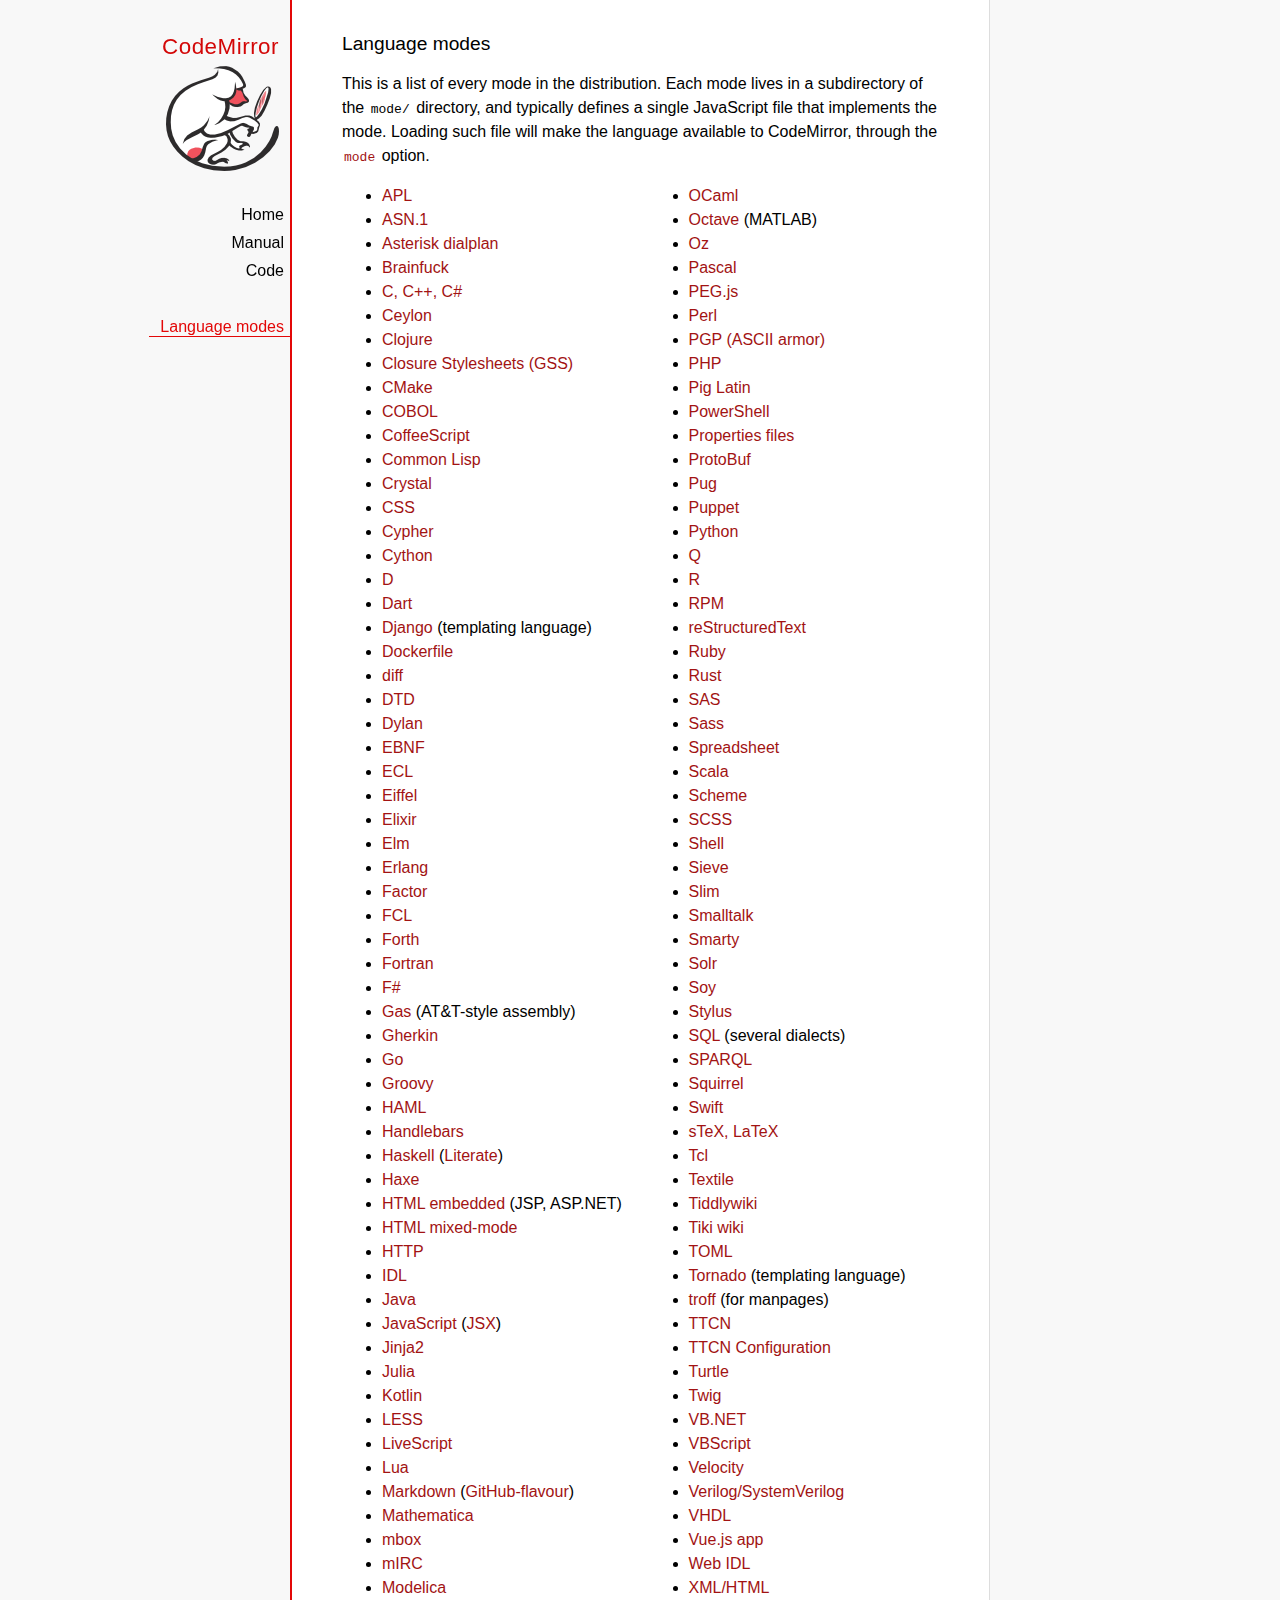
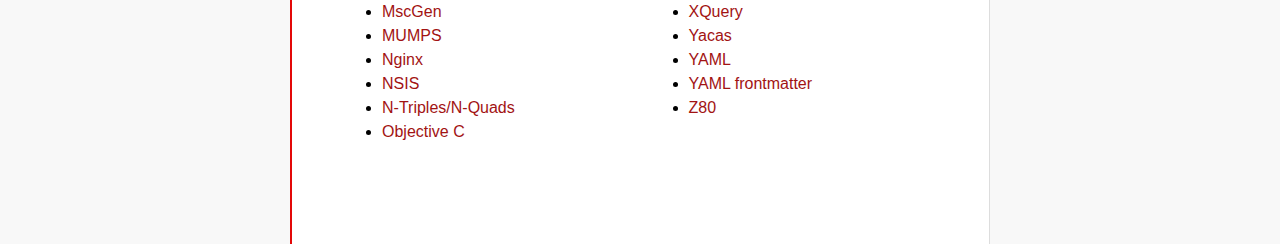
<file: StageJS/Classes/plugin/codemirror/mode/index.html>
<!doctype html>

<title>CodeMirror: Language Modes</title>
<meta charset="utf-8"/>
<link rel=stylesheet href="../doc/docs.css">

<div id=nav>
  <a href="http://codemirror.net"><h1>CodeMirror</h1><img id=logo src="../doc/logo.png"></a>

  <ul>
    <li><a href="../index.html">Home</a>
    <li><a href="../doc/manual.html">Manual</a>
    <li><a href="https://github.com/codemirror/codemirror">Code</a>
  </ul>
  <ul>
    <li><a class=active href="#">Language modes</a>
  </ul>
</div>

<article>

  <h2>Language modes</h2>

  <p>This is a list of every mode in the distribution. Each mode lives
in a subdirectory of the <code>mode/</code> directory, and typically
defines a single JavaScript file that implements the mode. Loading
such file will make the language available to CodeMirror, through
the <a href="../doc/manual.html#option_mode"><code>mode</code></a>
option.</p>

  <div style="-webkit-columns: 100px 2; -moz-columns: 100px 2; columns: 100px 2;">
    <ul style="margin-top: 0">
      <li><a href="apl/index.html">APL</a></li>
      <li><a href="asn.1/index.html">ASN.1</a></li>
      <li><a href="asterisk/index.html">Asterisk dialplan</a></li>
      <li><a href="brainfuck/index.html">Brainfuck</a></li>
      <li><a href="clike/index.html">C, C++, C#</a></li>
      <li><a href="clike/index.html">Ceylon</a></li>
      <li><a href="clojure/index.html">Clojure</a></li>
      <li><a href="css/gss.html">Closure Stylesheets (GSS)</a></li>
      <li><a href="cmake/index.html">CMake</a></li>
      <li><a href="cobol/index.html">COBOL</a></li>
      <li><a href="coffeescript/index.html">CoffeeScript</a></li>
      <li><a href="commonlisp/index.html">Common Lisp</a></li>
      <li><a href="crystal/index.html">Crystal</a></li>
      <li><a href="css/index.html">CSS</a></li>
      <li><a href="cypher/index.html">Cypher</a></li>
      <li><a href="python/index.html">Cython</a></li>
      <li><a href="d/index.html">D</a></li>
      <li><a href="dart/index.html">Dart</a></li>
      <li><a href="django/index.html">Django</a> (templating language)</li>
      <li><a href="dockerfile/index.html">Dockerfile</a></li>
      <li><a href="diff/index.html">diff</a></li>
      <li><a href="dtd/index.html">DTD</a></li>
      <li><a href="dylan/index.html">Dylan</a></li>
      <li><a href="ebnf/index.html">EBNF</a></li>
      <li><a href="ecl/index.html">ECL</a></li>
      <li><a href="eiffel/index.html">Eiffel</a></li>
      <li><a href="https://github.com/optick/codemirror-mode-elixir">Elixir</a></li>
      <li><a href="elm/index.html">Elm</a></li>
      <li><a href="erlang/index.html">Erlang</a></li>
      <li><a href="factor/index.html">Factor</a></li>
      <li><a href="fcl/index.html">FCL</a></li>
      <li><a href="forth/index.html">Forth</a></li>
      <li><a href="fortran/index.html">Fortran</a></li>
      <li><a href="mllike/index.html">F#</a></li>
      <li><a href="gas/index.html">Gas</a> (AT&amp;T-style assembly)</li>
      <li><a href="gherkin/index.html">Gherkin</a></li>
      <li><a href="go/index.html">Go</a></li>
      <li><a href="groovy/index.html">Groovy</a></li>
      <li><a href="haml/index.html">HAML</a></li>
      <li><a href="handlebars/index.html">Handlebars</a></li>
      <li><a href="haskell/index.html">Haskell</a> (<a href="haskell-literate/index.html">Literate</a>)</li>
      <li><a href="haxe/index.html">Haxe</a></li>
      <li><a href="htmlembedded/index.html">HTML embedded</a> (JSP, ASP.NET)</li>
      <li><a href="htmlmixed/index.html">HTML mixed-mode</a></li>
      <li><a href="http/index.html">HTTP</a></li>
      <li><a href="idl/index.html">IDL</a></li>
      <li><a href="clike/index.html">Java</a></li>
      <li><a href="javascript/index.html">JavaScript</a> (<a href="jsx/index.html">JSX</a>)</li>
      <li><a href="jinja2/index.html">Jinja2</a></li>
      <li><a href="julia/index.html">Julia</a></li>
      <li><a href="clike/index.html">Kotlin</a></li>
      <li><a href="css/less.html">LESS</a></li>
      <li><a href="livescript/index.html">LiveScript</a></li>
      <li><a href="lua/index.html">Lua</a></li>
      <li><a href="markdown/index.html">Markdown</a> (<a href="gfm/index.html">GitHub-flavour</a>)</li>
      <li><a href="mathematica/index.html">Mathematica</a></li>
      <li><a href="mbox/index.html">mbox</a></li>
      <li><a href="mirc/index.html">mIRC</a></li>
      <li><a href="modelica/index.html">Modelica</a></li>
      <li><a href="mscgen/index.html">MscGen</a></li>
      <li><a href="mumps/index.html">MUMPS</a></li>
      <li><a href="nginx/index.html">Nginx</a></li>
      <li><a href="nsis/index.html">NSIS</a></li>
      <li><a href="ntriples/index.html">N-Triples/N-Quads</a></li>
      <li><a href="clike/index.html">Objective C</a></li>
      <li><a href="mllike/index.html">OCaml</a></li>
      <li><a href="octave/index.html">Octave</a> (MATLAB)</li>
      <li><a href="oz/index.html">Oz</a></li>
      <li><a href="pascal/index.html">Pascal</a></li>
      <li><a href="pegjs/index.html">PEG.js</a></li>
      <li><a href="perl/index.html">Perl</a></li>
      <li><a href="asciiarmor/index.html">PGP (ASCII armor)</a></li>
      <li><a href="php/index.html">PHP</a></li>
      <li><a href="pig/index.html">Pig Latin</a></li>
      <li><a href="powershell/index.html">PowerShell</a></li>
      <li><a href="properties/index.html">Properties files</a></li>
      <li><a href="protobuf/index.html">ProtoBuf</a></li>
      <li><a href="pug/index.html">Pug</a></li>
      <li><a href="puppet/index.html">Puppet</a></li>
      <li><a href="python/index.html">Python</a></li>
      <li><a href="q/index.html">Q</a></li>
      <li><a href="r/index.html">R</a></li>
      <li><a href="rpm/index.html">RPM</a></li>
      <li><a href="rst/index.html">reStructuredText</a></li>
      <li><a href="ruby/index.html">Ruby</a></li>
      <li><a href="rust/index.html">Rust</a></li>
      <li><a href="sas/index.html">SAS</a></li>
      <li><a href="sass/index.html">Sass</a></li>
      <li><a href="spreadsheet/index.html">Spreadsheet</a></li>
      <li><a href="clike/scala.html">Scala</a></li>
      <li><a href="scheme/index.html">Scheme</a></li>
      <li><a href="css/scss.html">SCSS</a></li>
      <li><a href="shell/index.html">Shell</a></li>
      <li><a href="sieve/index.html">Sieve</a></li>
      <li><a href="slim/index.html">Slim</a></li>
      <li><a href="smalltalk/index.html">Smalltalk</a></li>
      <li><a href="smarty/index.html">Smarty</a></li>
      <li><a href="solr/index.html">Solr</a></li>
      <li><a href="soy/index.html">Soy</a></li>
      <li><a href="stylus/index.html">Stylus</a></li>
      <li><a href="sql/index.html">SQL</a> (several dialects)</li>
      <li><a href="sparql/index.html">SPARQL</a></li>
      <li><a href="clike/index.html">Squirrel</a></li>
      <li><a href="swift/index.html">Swift</a></li>
      <li><a href="stex/index.html">sTeX, LaTeX</a></li>
      <li><a href="tcl/index.html">Tcl</a></li>
      <li><a href="textile/index.html">Textile</a></li>
      <li><a href="tiddlywiki/index.html">Tiddlywiki</a></li>
      <li><a href="tiki/index.html">Tiki wiki</a></li>
      <li><a href="toml/index.html">TOML</a></li>
      <li><a href="tornado/index.html">Tornado</a> (templating language)</li>
      <li><a href="troff/index.html">troff</a> (for manpages)</li>
      <li><a href="ttcn/index.html">TTCN</a></li>
      <li><a href="ttcn-cfg/index.html">TTCN Configuration</a></li>
      <li><a href="turtle/index.html">Turtle</a></li>
      <li><a href="twig/index.html">Twig</a></li>
      <li><a href="vb/index.html">VB.NET</a></li>
      <li><a href="vbscript/index.html">VBScript</a></li>
      <li><a href="velocity/index.html">Velocity</a></li>
      <li><a href="verilog/index.html">Verilog/SystemVerilog</a></li>
      <li><a href="vhdl/index.html">VHDL</a></li>
      <li><a href="vue/index.html">Vue.js app</a></li>
      <li><a href="webidl/index.html">Web IDL</a></li>
      <li><a href="xml/index.html">XML/HTML</a></li>
      <li><a href="xquery/index.html">XQuery</a></li>
      <li><a href="yacas/index.html">Yacas</a></li>
      <li><a href="yaml/index.html">YAML</a></li>
      <li><a href="yaml-frontmatter/index.html">YAML frontmatter</a></li>
      <li><a href="z80/index.html">Z80</a></li>
    </ul>
  </div>

</article>
</file>
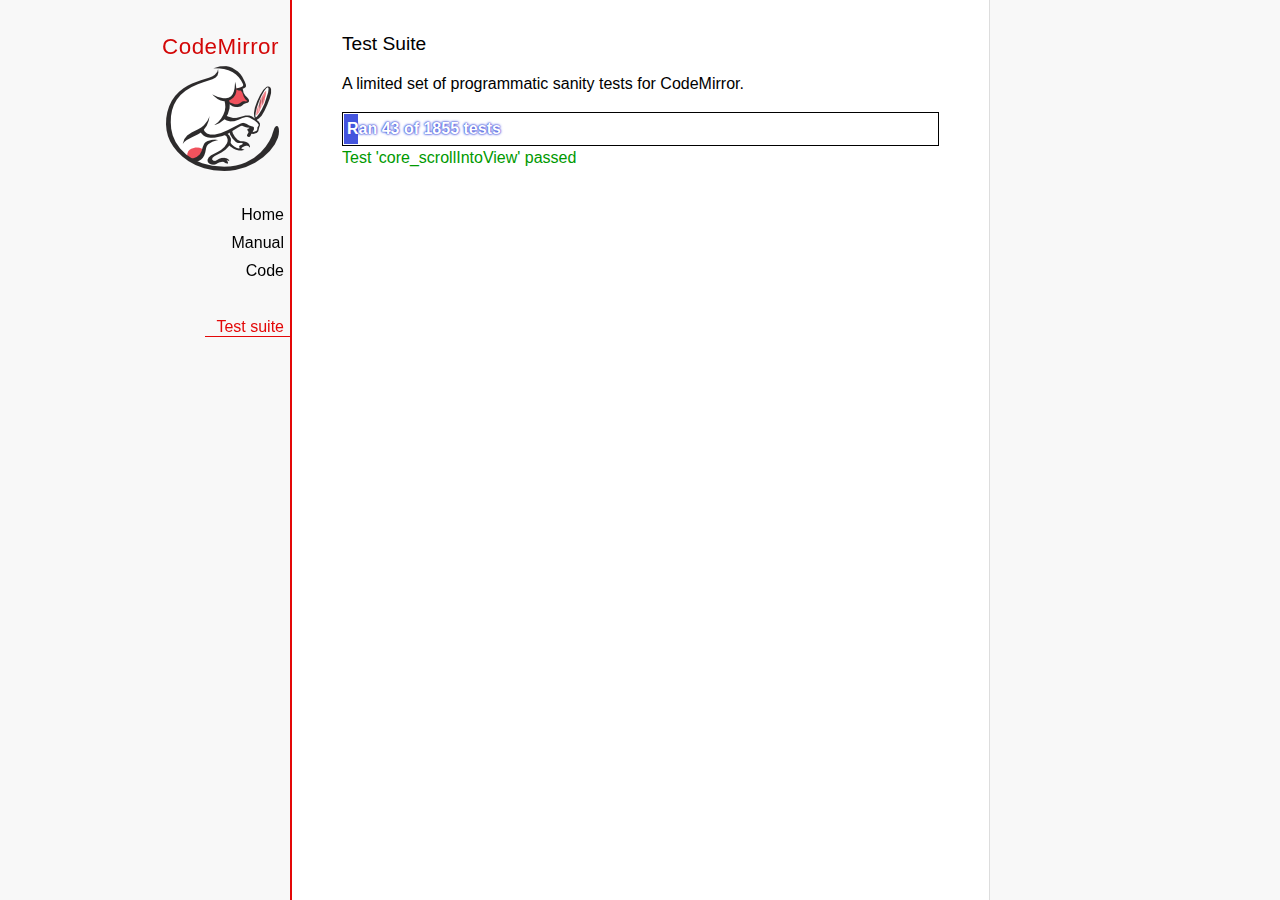
<file: StageJS/Classes/plugin/codemirror/test/index.html>
<!doctype html>

<meta charset="utf-8"/>
<title>CodeMirror: Test Suite</title>
<link rel=stylesheet href="../doc/docs.css">

<link rel="stylesheet" href="../lib/codemirror.css">
<link rel="stylesheet" href="mode_test.css">
<script src="../doc/activebookmark.js"></script>
<script src="../lib/codemirror.js"></script>
<script src="../mode/meta.js"></script>
<script src="../addon/mode/overlay.js"></script>
<script src="../addon/mode/multiplex.js"></script>
<script src="../addon/search/searchcursor.js"></script>
<script src="../addon/dialog/dialog.js"></script>
<script src="../addon/edit/matchbrackets.js"></script>
<script src="../addon/hint/sql-hint.js"></script>
<script src="../addon/comment/comment.js"></script>
<script src="../addon/mode/simple.js"></script>
<script src="../mode/css/css.js"></script>
<script src="../mode/clike/clike.js"></script>
<!-- clike must be after css or vim and sublime tests will fail -->
<script src="../mode/cypher/cypher.js"></script>
<script src="../mode/d/d.js"></script>
<script src="../mode/dockerfile/dockerfile.js"></script>
<script src="../mode/gfm/gfm.js"></script>
<script src="../mode/haml/haml.js"></script>
<script src="../mode/htmlmixed/htmlmixed.js"></script>
<script src="../mode/javascript/javascript.js"></script>
<script src="../mode/jsx/jsx.js"></script>
<script src="../mode/markdown/markdown.js"></script>
<script src="../mode/php/php.js"></script>
<script src="../mode/python/python.js"></script>
<script src="../mode/powershell/powershell.js"></script>
<script src="../mode/ruby/ruby.js"></script>
<script src="../mode/sass/sass.js"></script>
<script src="../mode/shell/shell.js"></script>
<script src="../mode/slim/slim.js"></script>
<script src="../mode/soy/soy.js"></script>
<script src="../mode/sql/sql.js"></script>
<script src="../mode/stex/stex.js"></script>
<script src="../mode/swift/swift.js"></script>
<script src="../mode/textile/textile.js"></script>
<script src="../mode/verilog/verilog.js"></script>
<script src="../mode/xml/xml.js"></script>
<script src="../mode/xquery/xquery.js"></script>
<script src="../keymap/emacs.js"></script>
<script src="../keymap/sublime.js"></script>
<script src="../keymap/vim.js"></script>
<script src="../mode/rust/rust.js"></script>
<script src="../mode/mscgen/mscgen.js"></script>
<script src="../mode/dylan/dylan.js"></script>

<style type="text/css">
  .ok {color: #090;}
  .fail {color: #e00;}
  .error {color: #c90;}
  .done {font-weight: bold;}
  #progress {
  background: #45d;
  color: white;
  text-shadow: 0 0 1px #45d, 0 0 2px #45d, 0 0 3px #45d;
  font-weight: bold;
  white-space: pre;
  }
  #testground {
  visibility: hidden;
  }
  #testground.offscreen {
  visibility: visible;
  position: absolute;
  left: -10000px;
  top: -10000px;
  }
  .CodeMirror { border: 1px solid black; }
</style>

<div id=nav>
  <a href="http://codemirror.net"><h1>CodeMirror</h1><img id=logo src="../doc/logo.png"></a>

  <ul>
    <li><a href="../index.html">Home</a>
    <li><a href="../doc/manual.html">Manual</a>
    <li><a href="https://github.com/codemirror/codemirror">Code</a>
  </ul>
  <ul>
    <li><a class=active href="#">Test suite</a>
  </ul>
</div>

<article>
  <h2>Test Suite</h2>

    <p>A limited set of programmatic sanity tests for CodeMirror.</p>

    <div style="border: 1px solid black; padding: 1px; max-width: 700px;">
      <div style="width: 0px;" id=progress><div style="padding: 3px;">Ran <span id="progress_ran">0</span><span id="progress_total"> of 0</span> tests</div></div>
    </div>
    <p id=status>Please enable JavaScript...</p>
    <div id=output></div>

    <div id=testground></div>

    <script src="driver.js"></script>
    <script src="test.js"></script>
    <script src="doc_test.js"></script>
    <script src="multi_test.js"></script>
    <script src="contenteditable_test.js"></script>
    <script src="scroll_test.js"></script>
    <script src="comment_test.js"></script>
    <script src="search_test.js"></script>
    <script src="mode_test.js"></script>

    <script src="../mode/clike/test.js"></script>
    <script src="../mode/css/test.js"></script>
    <script src="../mode/css/gss_test.js"></script>
    <script src="../mode/css/scss_test.js"></script>
    <script src="../mode/css/less_test.js"></script>
    <script src="../mode/cypher/test.js"></script>
    <script src="../mode/d/test.js"></script>
    <script src="../mode/dockerfile/test.js"></script>
    <script src="../mode/gfm/test.js"></script>
    <script src="../mode/haml/test.js"></script>
    <script src="../mode/javascript/test.js"></script>
    <script src="../mode/jsx/test.js"></script>
    <script src="../mode/markdown/test.js"></script>
    <script src="../mode/php/test.js"></script>
    <script src="../mode/powershell/test.js"></script>
    <script src="../mode/ruby/test.js"></script>
    <script src="../mode/sass/test.js"></script>
    <script src="../mode/shell/test.js"></script>
    <script src="../mode/slim/test.js"></script>
    <script src="../mode/soy/test.js"></script>
    <script src="../mode/stex/test.js"></script>
    <script src="../mode/swift/test.js"></script>
    <script src="../mode/textile/test.js"></script>
    <script src="../mode/verilog/test.js"></script>
    <script src="../mode/xml/test.js"></script>
    <script src="../mode/xquery/test.js"></script>
    <script src="../mode/python/test.js"></script>
    <script src="../mode/rust/test.js"></script>
    <script src="../mode/mscgen/mscgen_test.js"></script>
    <script src="../mode/mscgen/xu_test.js"></script>
    <script src="../mode/mscgen/msgenny_test.js"></script>
    <script src="../mode/dylan/test.js"></script>
    <script src="../addon/mode/multiplex_test.js"></script>
    <script src="emacs_test.js"></script>
    <script src="sql-hint-test.js"></script>
    <script src="sublime_test.js"></script>
    <script src="vim_test.js"></script>
    <script>
      window.onload = runHarness;
      CodeMirror.on(window, 'hashchange', runHarness);

      function esc(str) {
        return str.replace(/[<&]/, function(ch) { return ch == "<" ? "&lt;" : "&amp;"; });
      }

      var output = document.getElementById("output"),
          progress = document.getElementById("progress"),
          progressRan = document.getElementById("progress_ran").childNodes[0],
          progressTotal = document.getElementById("progress_total").childNodes[0];
      var count = 0,
          failed = 0,
          skipped = 0,
          bad = "",
          running = false, // Flag that states tests are running
          quit = false, // Flag to quit tests ASAP
          verbose = false; // Adds message for *every* test to output

      function runHarness(){
        if (running) {
          quit = true;
          setStatus("Restarting tests...", '', true);
          setTimeout(function(){runHarness();}, 500);
          return;
        }
        filters = [];
        verbose = false;
        if (window.location.hash.substr(1)){
          var strings = window.location.hash.substr(1).split(",");
          while (strings.length) {
            var s = strings.shift();
            if (s === "verbose")
              verbose = true;
            else
              filters.push(parseTestFilter(decodeURIComponent(s)));
          }
        }
        quit = false;
        running = true;
        setStatus("Loading tests...");
        count = 0;
        failed = 0;
        skipped = 0;
        bad = "";
        totalTests = countTests();
        progressTotal.nodeValue = " of " + totalTests;
        progressRan.nodeValue = count;
        output.innerHTML = '';
        document.getElementById("testground").innerHTML = "<form>" +
          "<textarea id=\"code\" name=\"code\"></textarea>" +
          "<input type=submit value=ok name=submit>" +
          "</form>";
        runTests(displayTest);
      }

      function setStatus(message, className, force){
        if (quit && !force) return;
        if (!message) throw("must provide message");
        var status = document.getElementById("status").childNodes[0];
        status.nodeValue = message;
        status.parentNode.className = className;
      }
      function addOutput(name, className, code){
        var newOutput = document.createElement("dl");
        var newTitle = document.createElement("dt");
        newTitle.className = className;
        newTitle.appendChild(document.createTextNode(name));
        newOutput.appendChild(newTitle);
        var newMessage = document.createElement("dd");
        newMessage.innerHTML = code;
        newOutput.appendChild(newTitle);
        newOutput.appendChild(newMessage);
        output.appendChild(newOutput);
      }
      function displayTest(type, name, customMessage) {
        var message = "???";
        if (type != "done" && type != "skipped") ++count;
        progress.style.width = (count * (progress.parentNode.clientWidth - 2) / (totalTests || 1)) + "px";
        progressRan.nodeValue = count;
        if (type == "ok") {
          message = "Test '" + name + "' passed";
          if (!verbose) customMessage = false;
        } else if (type == "skipped") {
          message = "Test '" + name + "' skipped";
          ++skipped;
          if (!verbose) customMessage = false;
        } else if (type == "expected") {
          message = "Test '" + name + "' failed as expected";
          if (!verbose) customMessage = false;
        } else if (type == "error" || type == "fail") {
          ++failed;
          message = "Test '" + name + "' failed";
        } else if (type == "done") {
          if (failed) {
            type += " fail";
            message = failed + " failure" + (failed > 1 ? "s" : "");
          } else if (count < totalTests) {
            failed = totalTests - count;
            type += " fail";
            message = failed + " failure" + (failed > 1 ? "s" : "");
          } else {
            type += " ok";
            message = "All passed";
            if (skipped) {
              message += " (" + skipped + " skipped)";
            }
          }
          progressTotal.nodeValue = '';
          customMessage = true; // Hack to avoid adding to output
        }
        if (verbose && !customMessage)  customMessage = message;
        setStatus(message, type);
        if (customMessage && customMessage.length > 0) {
          addOutput(name, type, customMessage);
        }
      }
    </script>

</article>
</file>
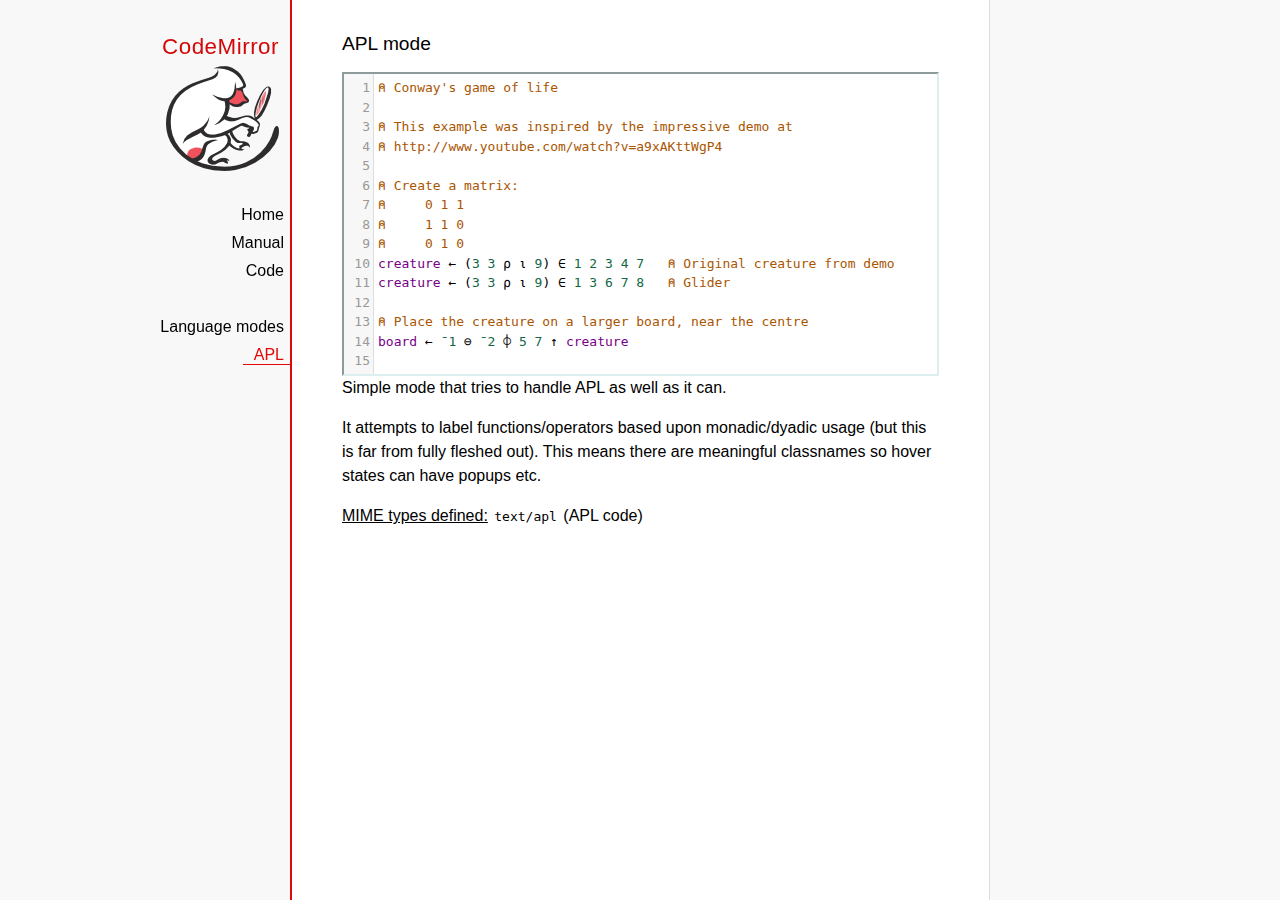
<file: StageJS/Classes/plugin/codemirror/mode/apl/index.html>
<!doctype html>

<title>CodeMirror: APL mode</title>
<meta charset="utf-8"/>
<link rel=stylesheet href="../../doc/docs.css">

<link rel="stylesheet" href="../../lib/codemirror.css">
<script src="../../lib/codemirror.js"></script>
<script src="../../addon/edit/matchbrackets.js"></script>
<script src="./apl.js"></script>
<style>
	.CodeMirror { border: 2px inset #dee; }
    </style>
<div id=nav>
  <a href="http://codemirror.net"><h1>CodeMirror</h1><img id=logo src="../../doc/logo.png"></a>

  <ul>
    <li><a href="../../index.html">Home</a>
    <li><a href="../../doc/manual.html">Manual</a>
    <li><a href="https://github.com/codemirror/codemirror">Code</a>
  </ul>
  <ul>
    <li><a href="../index.html">Language modes</a>
    <li><a class=active href="#">APL</a>
  </ul>
</div>

<article>
<h2>APL mode</h2>
<form><textarea id="code" name="code">
⍝ Conway's game of life

⍝ This example was inspired by the impressive demo at
⍝ http://www.youtube.com/watch?v=a9xAKttWgP4

⍝ Create a matrix:
⍝     0 1 1
⍝     1 1 0
⍝     0 1 0
creature ← (3 3 ⍴ ⍳ 9) ∈ 1 2 3 4 7   ⍝ Original creature from demo
creature ← (3 3 ⍴ ⍳ 9) ∈ 1 3 6 7 8   ⍝ Glider

⍝ Place the creature on a larger board, near the centre
board ← ¯1 ⊖ ¯2 ⌽ 5 7 ↑ creature

⍝ A function to move from one generation to the next
life ← {∨/ 1 ⍵ ∧ 3 4 = ⊂+/ +⌿ 1 0 ¯1 ∘.⊖ 1 0 ¯1 ⌽¨ ⊂⍵}

⍝ Compute n-th generation and format it as a
⍝ character matrix
gen ← {' #'[(life ⍣ ⍵) board]}

⍝ Show first three generations
(gen 1) (gen 2) (gen 3)
</textarea></form>

    <script>
      var editor = CodeMirror.fromTextArea(document.getElementById("code"), {
        lineNumbers: true,
        matchBrackets: true,
        mode: "text/apl"
      });
    </script>

    <p>Simple mode that tries to handle APL as well as it can.</p>
    <p>It attempts to label functions/operators based upon
    monadic/dyadic usage (but this is far from fully fleshed out).
    This means there are meaningful classnames so hover states can
    have popups etc.</p>

    <p><strong>MIME types defined:</strong> <code>text/apl</code> (APL code)</p>
  </article>
</file>
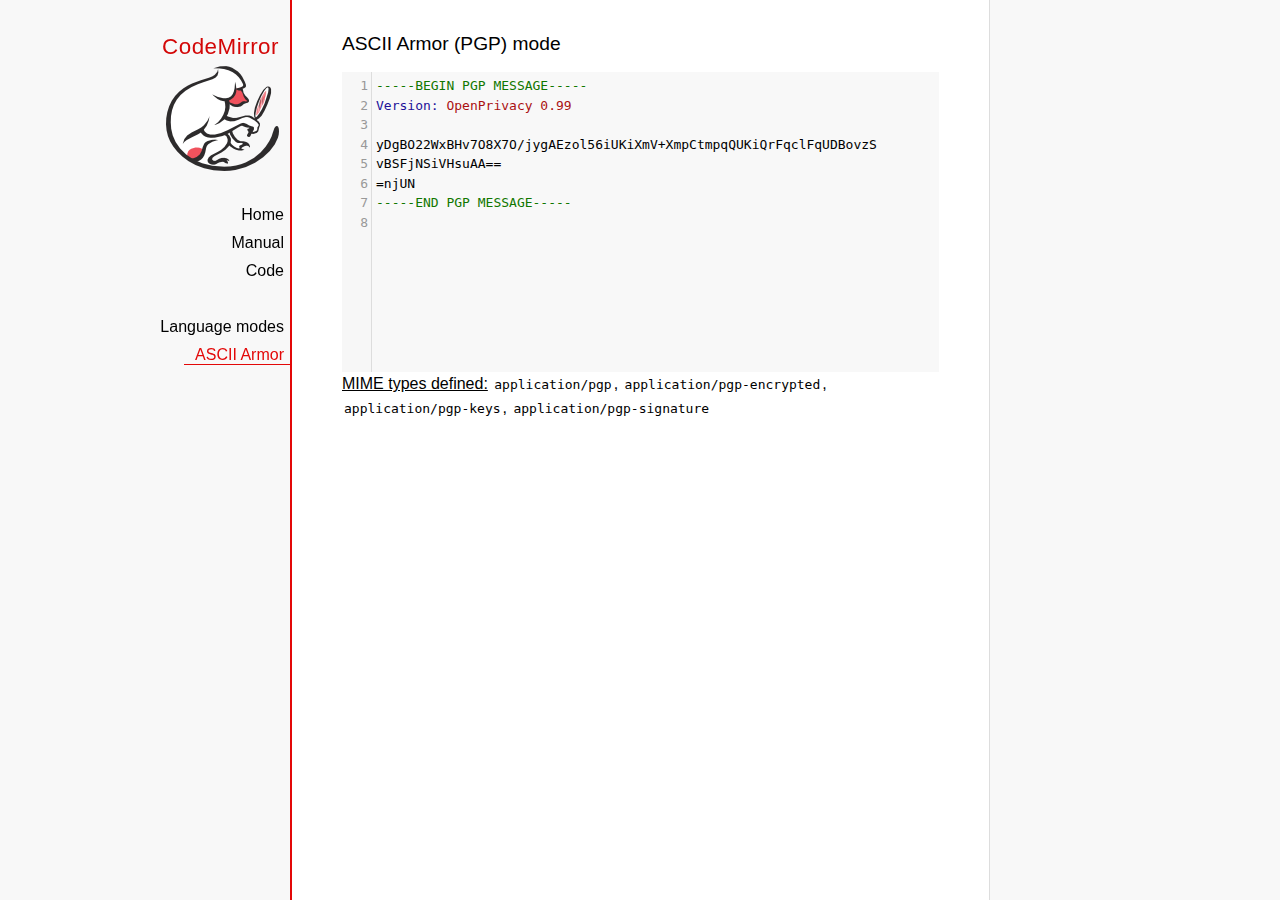
<file: StageJS/Classes/plugin/codemirror/mode/asciiarmor/index.html>
<!doctype html>

<title>CodeMirror: ASCII Armor (PGP) mode</title>
<meta charset="utf-8"/>
<link rel=stylesheet href="../../doc/docs.css">

<link rel="stylesheet" href="../../lib/codemirror.css">
<script src="../../lib/codemirror.js"></script>
<script src="asciiarmor.js"></script>
<style>.CodeMirror {background: #f8f8f8;}</style>
<div id=nav>
  <a href="http://codemirror.net"><h1>CodeMirror</h1><img id=logo src="../../doc/logo.png"></a>

  <ul>
    <li><a href="../../index.html">Home</a>
    <li><a href="../../doc/manual.html">Manual</a>
    <li><a href="https://github.com/codemirror/codemirror">Code</a>
  </ul>
  <ul>
    <li><a href="../index.html">Language modes</a>
    <li><a class=active href="#">ASCII Armor</a>
  </ul>
</div>

<article>
<h2>ASCII Armor (PGP) mode</h2>
<form><textarea id="code" name="code">
-----BEGIN PGP MESSAGE-----
Version: OpenPrivacy 0.99

yDgBO22WxBHv7O8X7O/jygAEzol56iUKiXmV+XmpCtmpqQUKiQrFqclFqUDBovzS
vBSFjNSiVHsuAA==
=njUN
-----END PGP MESSAGE-----
</textarea></form>

<script>
var editor = CodeMirror.fromTextArea(document.getElementById("code"), {
  lineNumbers: true
});
</script>

<p><strong>MIME types
defined:</strong> <code>application/pgp</code>, <code>application/pgp-encrypted</code>, <code>application/pgp-keys</code>, <code>application/pgp-signature</code></p>

</article>
</file>
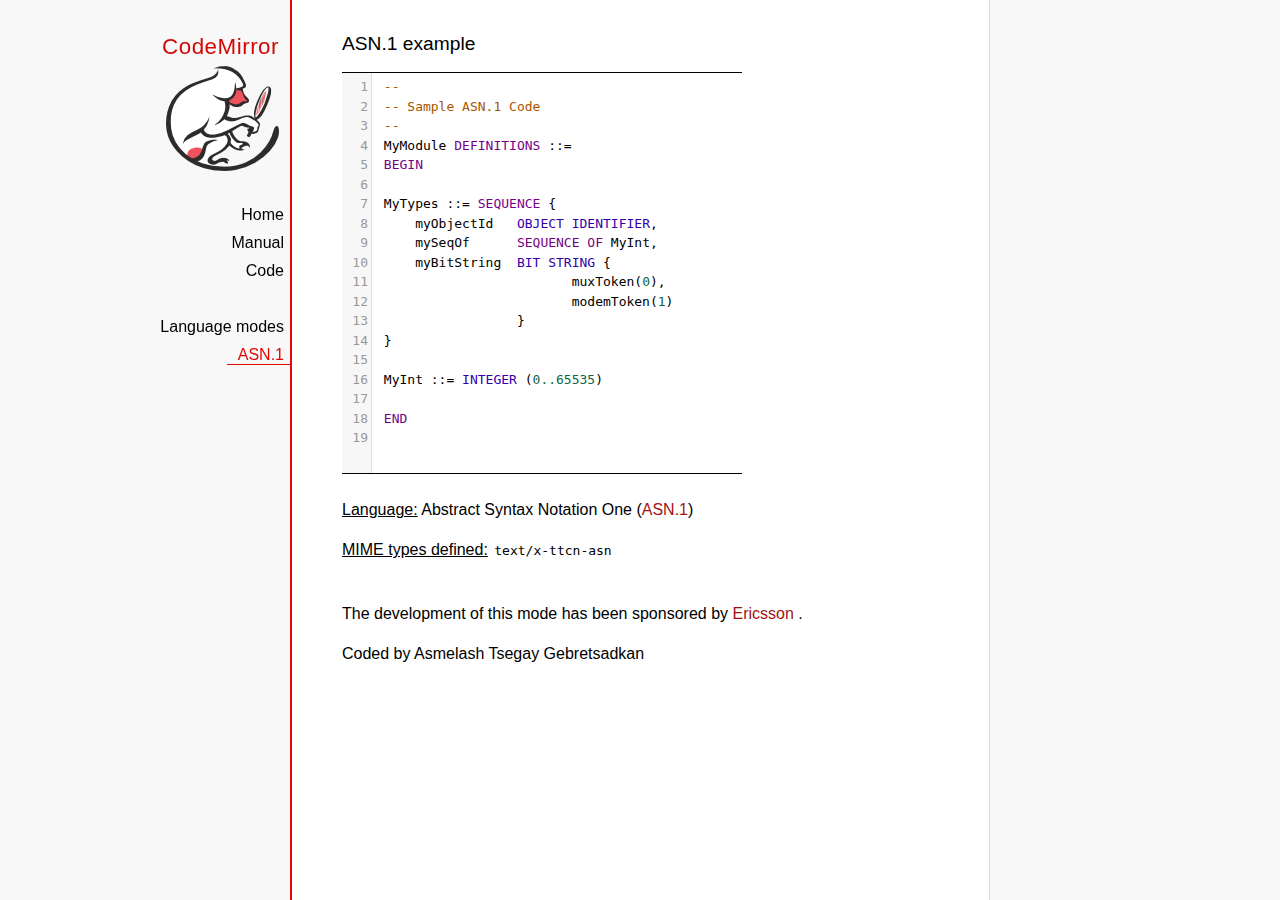
<file: StageJS/Classes/plugin/codemirror/mode/asn.1/index.html>
﻿<!doctype html>

<title>CodeMirror: ASN.1 mode</title>
<meta charset="utf-8"/>
<link rel=stylesheet href="../../doc/docs.css">

<link rel="stylesheet" href="../../lib/codemirror.css">
<script src="../../lib/codemirror.js"></script>
<script src="asn.1.js"></script>
<style type="text/css">
    .CodeMirror {
        border-top: 1px solid black;
        border-bottom: 1px solid black;
    }
</style>
<div id=nav>
    <a href="http://codemirror.net"><h1>CodeMirror</h1>
        <img id=logo src="../../doc/logo.png">
    </a>

    <ul>
        <li><a href="../../index.html">Home</a>
        <li><a href="../../doc/manual.html">Manual</a>
        <li><a href="https://github.com/codemirror/codemirror">Code</a>
    </ul>
    <ul>
        <li><a href="../index.html">Language modes</a>
        <li><a class=active href="http://en.wikipedia.org/wiki/Abstract_Syntax_Notation_One">ASN.1</a>
    </ul>
</div>
<article>
    <h2>ASN.1 example</h2>
    <div>
        <textarea id="ttcn-asn-code">
 --
 -- Sample ASN.1 Code
 --
 MyModule DEFINITIONS ::=
 BEGIN

 MyTypes ::= SEQUENCE {
     myObjectId   OBJECT IDENTIFIER,
     mySeqOf      SEQUENCE OF MyInt,
     myBitString  BIT STRING {
                         muxToken(0),
                         modemToken(1)
                  }
 }

 MyInt ::= INTEGER (0..65535)

 END
        </textarea>
    </div>

    <script>
        var ttcnEditor = CodeMirror.fromTextArea(document.getElementById("ttcn-asn-code"), {
            lineNumbers: true,
            matchBrackets: true,
            mode: "text/x-ttcn-asn"
        });
        ttcnEditor.setSize(400, 400);
        var mac = CodeMirror.keyMap.default == CodeMirror.keyMap.macDefault;
        CodeMirror.keyMap.default[(mac ? "Cmd" : "Ctrl") + "-Space"] = "autocomplete";
    </script>
    <br/>
    <p><strong>Language:</strong> Abstract Syntax Notation One
        (<a href="http://www.itu.int/en/ITU-T/asn1/Pages/introduction.aspx">ASN.1</a>)
    </p>
    <p><strong>MIME types defined:</strong> <code>text/x-ttcn-asn</code></p>

    <br/>
    <p>The development of this mode has been sponsored by <a href="http://www.ericsson.com/">Ericsson
    </a>.</p>
    <p>Coded by Asmelash Tsegay Gebretsadkan </p>
</article>
</file>
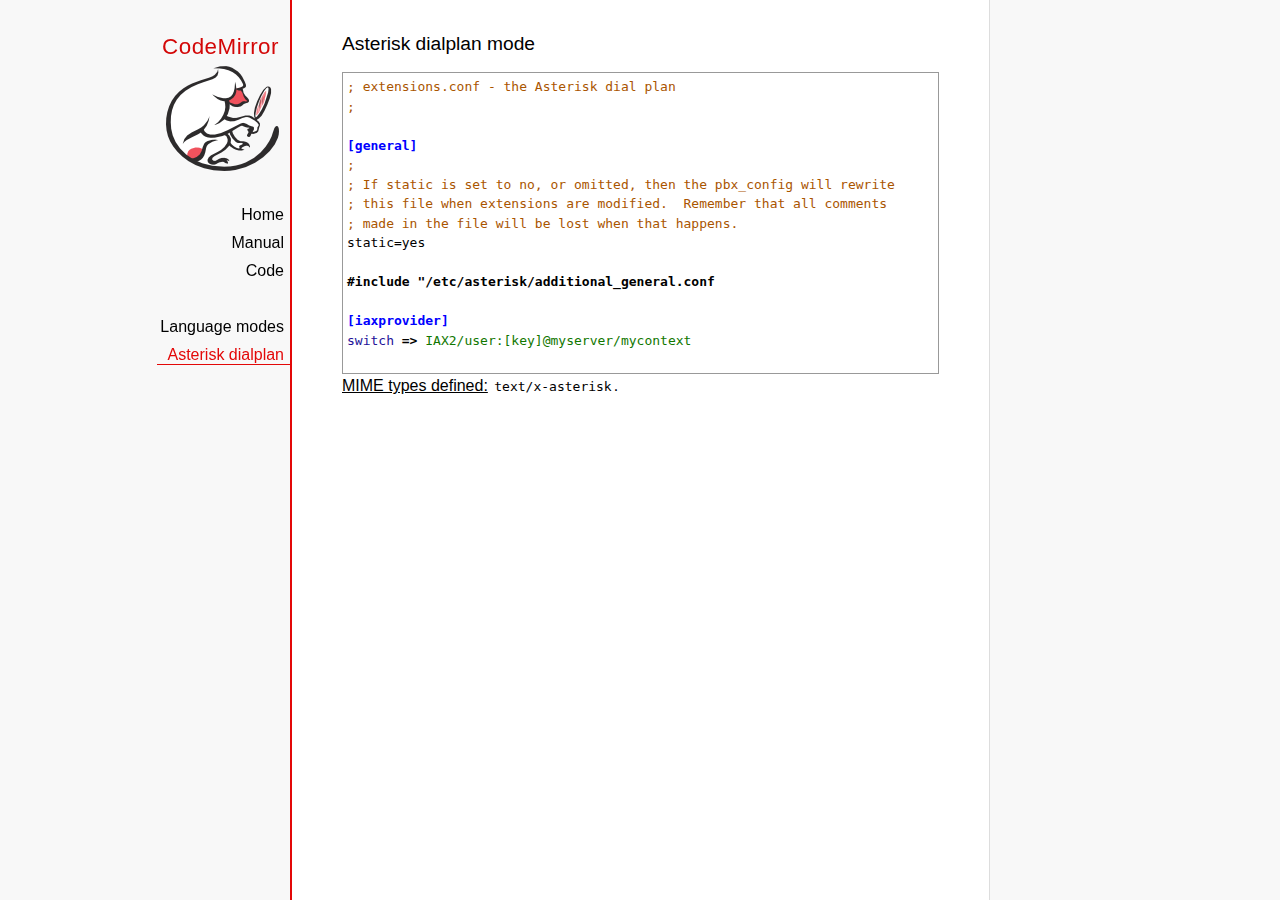
<file: StageJS/Classes/plugin/codemirror/mode/asterisk/index.html>
<!doctype html>

<title>CodeMirror: Asterisk dialplan mode</title>
<meta charset="utf-8"/>
<link rel=stylesheet href="../../doc/docs.css">

<link rel="stylesheet" href="../../lib/codemirror.css">
<script src="../../lib/codemirror.js"></script>
<script src="asterisk.js"></script>
<style>
      .CodeMirror {border: 1px solid #999;}
      .cm-s-default span.cm-arrow { color: red; }
    </style>
<div id=nav>
  <a href="http://codemirror.net"><h1>CodeMirror</h1><img id=logo src="../../doc/logo.png"></a>

  <ul>
    <li><a href="../../index.html">Home</a>
    <li><a href="../../doc/manual.html">Manual</a>
    <li><a href="https://github.com/codemirror/codemirror">Code</a>
  </ul>
  <ul>
    <li><a href="../index.html">Language modes</a>
    <li><a class=active href="#">Asterisk dialplan</a>
  </ul>
</div>

<article>
<h2>Asterisk dialplan mode</h2>
<form><textarea id="code" name="code">
; extensions.conf - the Asterisk dial plan
;

[general]
;
; If static is set to no, or omitted, then the pbx_config will rewrite
; this file when extensions are modified.  Remember that all comments
; made in the file will be lost when that happens.
static=yes

#include "/etc/asterisk/additional_general.conf

[iaxprovider]
switch => IAX2/user:[key]@myserver/mycontext

[dynamic]
#exec /usr/bin/dynamic-peers.pl

[trunkint]
;
; International long distance through trunk
;
exten => _9011.,1,Macro(dundi-e164,${EXTEN:4})
exten => _9011.,n,Dial(${GLOBAL(TRUNK)}/${FILTER(0-9,${EXTEN:${GLOBAL(TRUNKMSD)}})})

[local]
;
; Master context for local, toll-free, and iaxtel calls only
;
ignorepat => 9
include => default

[demo]
include => stdexten
;
; We start with what to do when a call first comes in.
;
exten => s,1,Wait(1)			; Wait a second, just for fun
same  => n,Answer			; Answer the line
same  => n,Set(TIMEOUT(digit)=5)	; Set Digit Timeout to 5 seconds
same  => n,Set(TIMEOUT(response)=10)	; Set Response Timeout to 10 seconds
same  => n(restart),BackGround(demo-congrats)	; Play a congratulatory message
same  => n(instruct),BackGround(demo-instruct)	; Play some instructions
same  => n,WaitExten			; Wait for an extension to be dialed.

exten => 2,1,BackGround(demo-moreinfo)	; Give some more information.
exten => 2,n,Goto(s,instruct)

exten => 3,1,Set(LANGUAGE()=fr)		; Set language to french
exten => 3,n,Goto(s,restart)		; Start with the congratulations

exten => 1000,1,Goto(default,s,1)
;
; We also create an example user, 1234, who is on the console and has
; voicemail, etc.
;
exten => 1234,1,Playback(transfer,skip)		; "Please hold while..."
					; (but skip if channel is not up)
exten => 1234,n,Gosub(${EXTEN},stdexten(${GLOBAL(CONSOLE)}))
exten => 1234,n,Goto(default,s,1)		; exited Voicemail

exten => 1235,1,Voicemail(1234,u)		; Right to voicemail

exten => 1236,1,Dial(Console/dsp)		; Ring forever
exten => 1236,n,Voicemail(1234,b)		; Unless busy

;
; # for when they're done with the demo
;
exten => #,1,Playback(demo-thanks)	; "Thanks for trying the demo"
exten => #,n,Hangup			; Hang them up.

;
; A timeout and "invalid extension rule"
;
exten => t,1,Goto(#,1)			; If they take too long, give up
exten => i,1,Playback(invalid)		; "That's not valid, try again"

;
; Create an extension, 500, for dialing the
; Asterisk demo.
;
exten => 500,1,Playback(demo-abouttotry); Let them know what's going on
exten => 500,n,Dial(IAX2/guest@pbx.digium.com/s@default)	; Call the Asterisk demo
exten => 500,n,Playback(demo-nogo)	; Couldn't connect to the demo site
exten => 500,n,Goto(s,6)		; Return to the start over message.

;
; Create an extension, 600, for evaluating echo latency.
;
exten => 600,1,Playback(demo-echotest)	; Let them know what's going on
exten => 600,n,Echo			; Do the echo test
exten => 600,n,Playback(demo-echodone)	; Let them know it's over
exten => 600,n,Goto(s,6)		; Start over

;
;	You can use the Macro Page to intercom a individual user
exten => 76245,1,Macro(page,SIP/Grandstream1)
; or if your peernames are the same as extensions
exten => _7XXX,1,Macro(page,SIP/${EXTEN})
;
;
; System Wide Page at extension 7999
;
exten => 7999,1,Set(TIMEOUT(absolute)=60)
exten => 7999,2,Page(Local/Grandstream1@page&Local/Xlite1@page&Local/1234@page/n,d)

; Give voicemail at extension 8500
;
exten => 8500,1,VoicemailMain
exten => 8500,n,Goto(s,6)

    </textarea></form>
    <script>
      var editor = CodeMirror.fromTextArea(document.getElementById("code"), {
        mode: "text/x-asterisk",
        matchBrackets: true,
        lineNumber: true
      });
    </script>

    <p><strong>MIME types defined:</strong> <code>text/x-asterisk</code>.</p>

  </article>
</file>
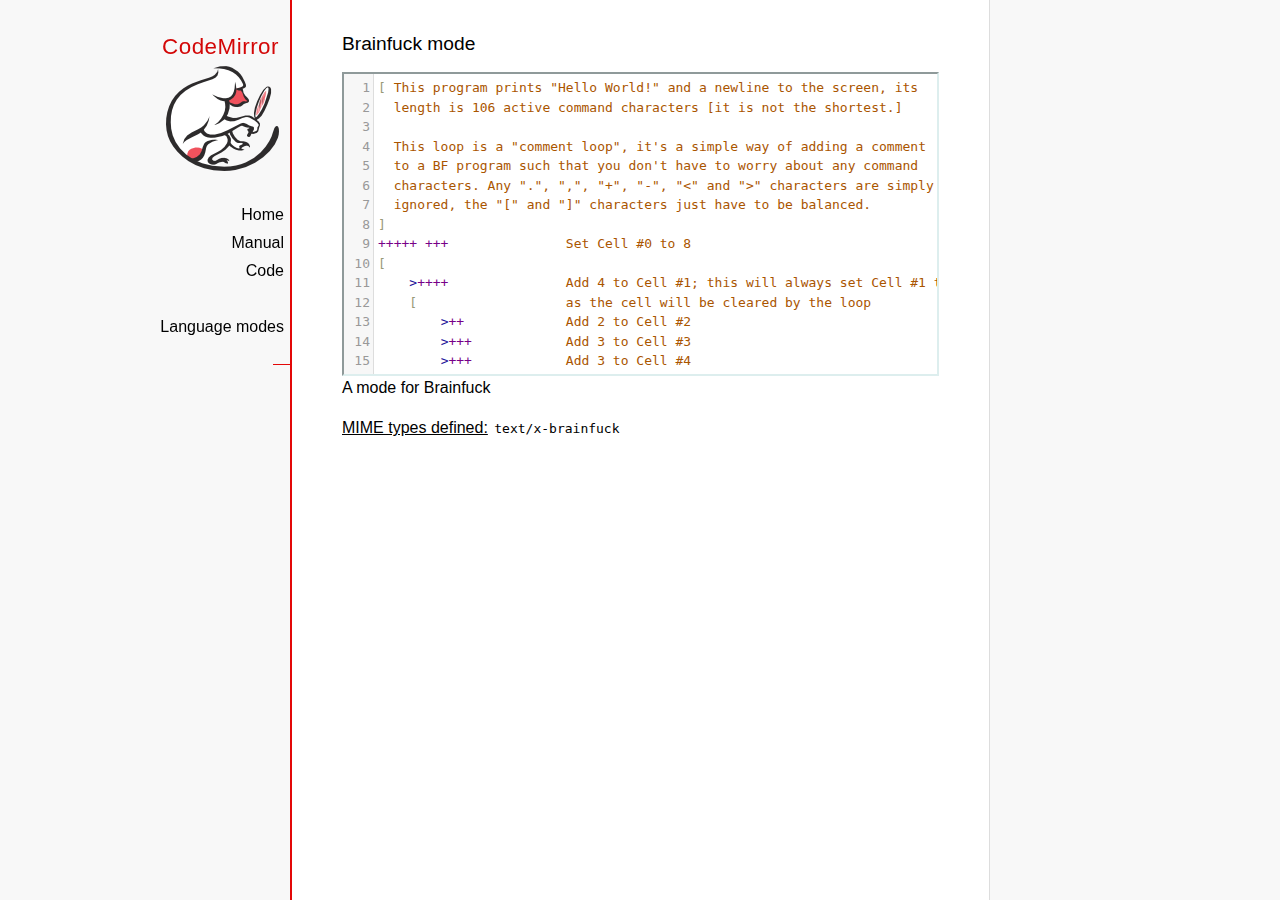
<file: StageJS/Classes/plugin/codemirror/mode/brainfuck/index.html>
<!doctype html>

<title>CodeMirror: Brainfuck mode</title>
<meta charset="utf-8"/>
<link rel=stylesheet href="../../doc/docs.css">

<link rel="stylesheet" href="../../lib/codemirror.css">
<script src="../../lib/codemirror.js"></script>
<script src="../../addon/edit/matchbrackets.js"></script>
<script src="./brainfuck.js"></script>
<style>
	.CodeMirror { border: 2px inset #dee; }
    </style>
<div id=nav>
  <a href="http://codemirror.net"><h1>CodeMirror</h1><img id=logo src="../../doc/logo.png"></a>

  <ul>
    <li><a href="../../index.html">Home</a>
    <li><a href="../../doc/manual.html">Manual</a>
    <li><a href="https://github.com/codemirror/codemirror">Code</a>
  </ul>
  <ul>
    <li><a href="../index.html">Language modes</a>
    <li><a class=active href="#"></a>
  </ul>
</div>

<article>
<h2>Brainfuck mode</h2>
<form><textarea id="code" name="code">
[ This program prints "Hello World!" and a newline to the screen, its
  length is 106 active command characters [it is not the shortest.]

  This loop is a "comment loop", it's a simple way of adding a comment
  to a BF program such that you don't have to worry about any command
  characters. Any ".", ",", "+", "-", "&lt;" and "&gt;" characters are simply
  ignored, the "[" and "]" characters just have to be balanced.
]
+++++ +++               Set Cell #0 to 8
[
    &gt;++++               Add 4 to Cell #1; this will always set Cell #1 to 4
    [                   as the cell will be cleared by the loop
        &gt;++             Add 2 to Cell #2
        &gt;+++            Add 3 to Cell #3
        &gt;+++            Add 3 to Cell #4
        &gt;+              Add 1 to Cell #5
        &lt;&lt;&lt;&lt;-           Decrement the loop counter in Cell #1
    ]                   Loop till Cell #1 is zero; number of iterations is 4
    &gt;+                  Add 1 to Cell #2
    &gt;+                  Add 1 to Cell #3
    &gt;-                  Subtract 1 from Cell #4
    &gt;&gt;+                 Add 1 to Cell #6
    [&lt;]                 Move back to the first zero cell you find; this will
                        be Cell #1 which was cleared by the previous loop
    &lt;-                  Decrement the loop Counter in Cell #0
]                       Loop till Cell #0 is zero; number of iterations is 8

The result of this is:
Cell No :   0   1   2   3   4   5   6
Contents:   0   0  72 104  88  32   8
Pointer :   ^

&gt;&gt;.                     Cell #2 has value 72 which is 'H'
&gt;---.                   Subtract 3 from Cell #3 to get 101 which is 'e'
+++++++..+++.           Likewise for 'llo' from Cell #3
&gt;&gt;.                     Cell #5 is 32 for the space
&lt;-.                     Subtract 1 from Cell #4 for 87 to give a 'W'
&lt;.                      Cell #3 was set to 'o' from the end of 'Hello'
+++.------.--------.    Cell #3 for 'rl' and 'd'
&gt;&gt;+.                    Add 1 to Cell #5 gives us an exclamation point
&gt;++.                    And finally a newline from Cell #6
</textarea></form>

    <script>
      var editor = CodeMirror.fromTextArea(document.getElementById("code"), {
        lineNumbers: true,
        matchBrackets: true,
        mode: "text/x-brainfuck"
      });
    </script>

    <p>A mode for Brainfuck</p>

    <p><strong>MIME types defined:</strong> <code>text/x-brainfuck</code></p>
  </article>
</file>
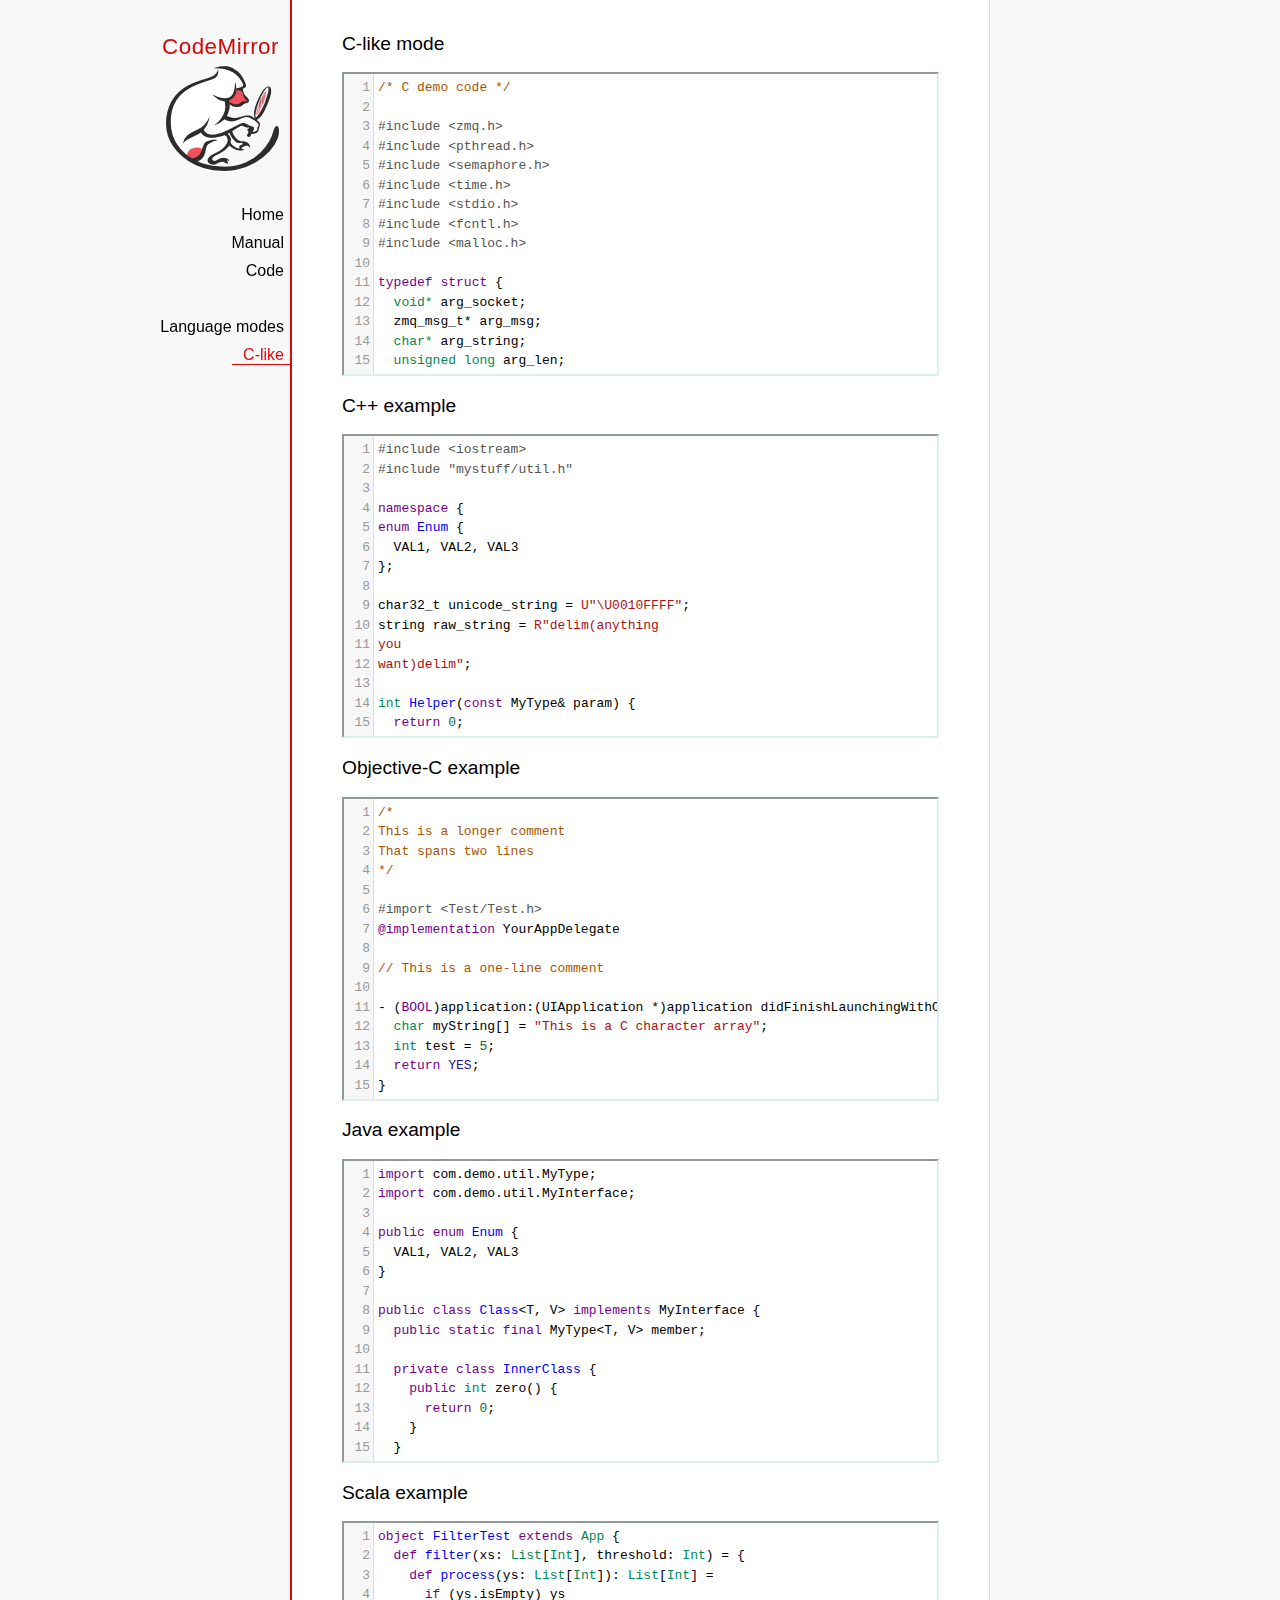
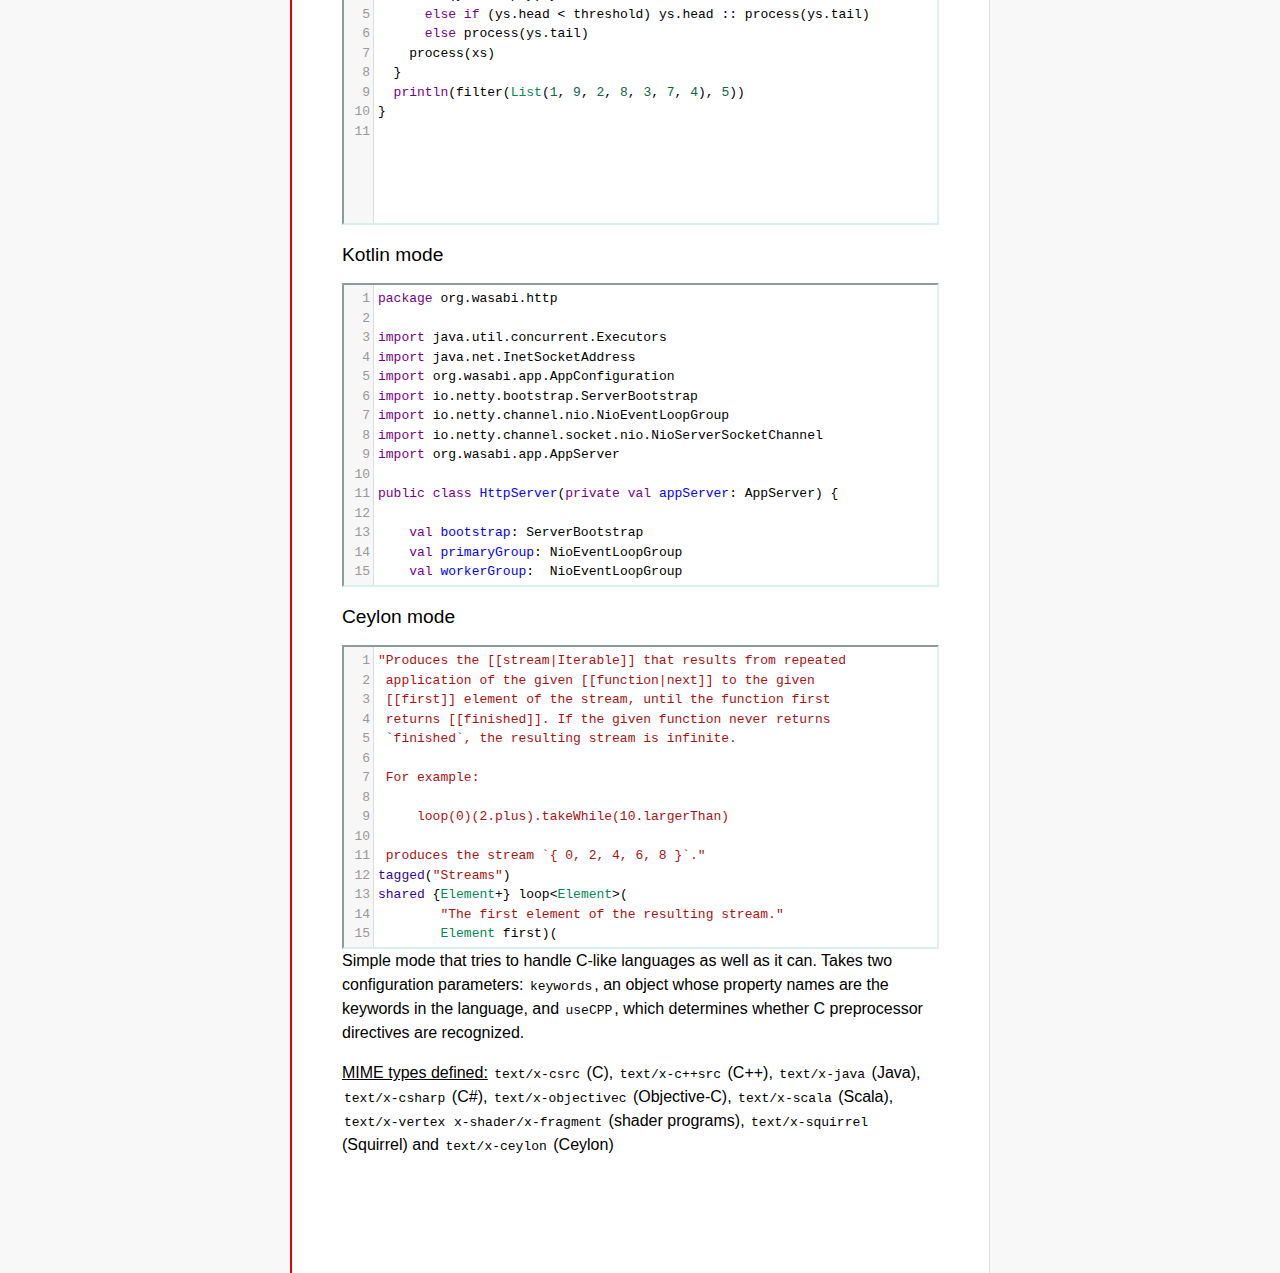
<file: StageJS/Classes/plugin/codemirror/mode/clike/index.html>
<!doctype html>

<title>CodeMirror: C-like mode</title>
<meta charset="utf-8"/>
<link rel=stylesheet href="../../doc/docs.css">

<link rel="stylesheet" href="../../lib/codemirror.css">
<script src="../../lib/codemirror.js"></script>
<script src="../../addon/edit/matchbrackets.js"></script>
<link rel="stylesheet" href="../../addon/hint/show-hint.css">
<script src="../../addon/hint/show-hint.js"></script>
<script src="clike.js"></script>
<style>.CodeMirror {border: 2px inset #dee;}</style>
<div id=nav>
  <a href="http://codemirror.net"><h1>CodeMirror</h1><img id=logo src="../../doc/logo.png"></a>

  <ul>
    <li><a href="../../index.html">Home</a>
    <li><a href="../../doc/manual.html">Manual</a>
    <li><a href="https://github.com/codemirror/codemirror">Code</a>
  </ul>
  <ul>
    <li><a href="../index.html">Language modes</a>
    <li><a class=active href="#">C-like</a>
  </ul>
</div>

<article>
<h2>C-like mode</h2>

<div><textarea id="c-code">
/* C demo code */

#include <zmq.h>
#include <pthread.h>
#include <semaphore.h>
#include <time.h>
#include <stdio.h>
#include <fcntl.h>
#include <malloc.h>

typedef struct {
  void* arg_socket;
  zmq_msg_t* arg_msg;
  char* arg_string;
  unsigned long arg_len;
  int arg_int, arg_command;

  int signal_fd;
  int pad;
  void* context;
  sem_t sem;
} acl_zmq_context;

#define p(X) (context->arg_##X)

void* zmq_thread(void* context_pointer) {
  acl_zmq_context* context = (acl_zmq_context*)context_pointer;
  char ok = 'K', err = 'X';
  int res;

  while (1) {
    while ((res = sem_wait(&amp;context->sem)) == EINTR);
    if (res) {write(context->signal_fd, &amp;err, 1); goto cleanup;}
    switch(p(command)) {
    case 0: goto cleanup;
    case 1: p(socket) = zmq_socket(context->context, p(int)); break;
    case 2: p(int) = zmq_close(p(socket)); break;
    case 3: p(int) = zmq_bind(p(socket), p(string)); break;
    case 4: p(int) = zmq_connect(p(socket), p(string)); break;
    case 5: p(int) = zmq_getsockopt(p(socket), p(int), (void*)p(string), &amp;p(len)); break;
    case 6: p(int) = zmq_setsockopt(p(socket), p(int), (void*)p(string), p(len)); break;
    case 7: p(int) = zmq_send(p(socket), p(msg), p(int)); break;
    case 8: p(int) = zmq_recv(p(socket), p(msg), p(int)); break;
    case 9: p(int) = zmq_poll(p(socket), p(int), p(len)); break;
    }
    p(command) = errno;
    write(context->signal_fd, &amp;ok, 1);
  }
 cleanup:
  close(context->signal_fd);
  free(context_pointer);
  return 0;
}

void* zmq_thread_init(void* zmq_context, int signal_fd) {
  acl_zmq_context* context = malloc(sizeof(acl_zmq_context));
  pthread_t thread;

  context->context = zmq_context;
  context->signal_fd = signal_fd;
  sem_init(&amp;context->sem, 1, 0);
  pthread_create(&amp;thread, 0, &amp;zmq_thread, context);
  pthread_detach(thread);
  return context;
}
</textarea></div>

<h2>C++ example</h2>

<div><textarea id="cpp-code">
#include <iostream>
#include "mystuff/util.h"

namespace {
enum Enum {
  VAL1, VAL2, VAL3
};

char32_t unicode_string = U"\U0010FFFF";
string raw_string = R"delim(anything
you
want)delim";

int Helper(const MyType& param) {
  return 0;
}
} // namespace

class ForwardDec;

template <class T, class V>
class Class : public BaseClass {
  const MyType<T, V> member_;

 public:
  const MyType<T, V>& Method() const {
    return member_;
  }

  void Method2(MyType<T, V>* value);
}

template <class T, class V>
void Class::Method2(MyType<T, V>* value) {
  std::out << 1 >> method();
  value->Method3(member_);
  member_ = value;
}
</textarea></div>

<h2>Objective-C example</h2>

<div><textarea id="objectivec-code">
/*
This is a longer comment
That spans two lines
*/

#import <Test/Test.h>
@implementation YourAppDelegate

// This is a one-line comment

- (BOOL)application:(UIApplication *)application didFinishLaunchingWithOptions:(NSDictionary *)launchOptions{
  char myString[] = "This is a C character array";
  int test = 5;
  return YES;
}
</textarea></div>

<h2>Java example</h2>

<div><textarea id="java-code">
import com.demo.util.MyType;
import com.demo.util.MyInterface;

public enum Enum {
  VAL1, VAL2, VAL3
}

public class Class<T, V> implements MyInterface {
  public static final MyType<T, V> member;
  
  private class InnerClass {
    public int zero() {
      return 0;
    }
  }

  @Override
  public MyType method() {
    return member;
  }

  public void method2(MyType<T, V> value) {
    method();
    value.method3();
    member = value;
  }
}
</textarea></div>

<h2>Scala example</h2>

<div><textarea id="scala-code">
object FilterTest extends App {
  def filter(xs: List[Int], threshold: Int) = {
    def process(ys: List[Int]): List[Int] =
      if (ys.isEmpty) ys
      else if (ys.head < threshold) ys.head :: process(ys.tail)
      else process(ys.tail)
    process(xs)
  }
  println(filter(List(1, 9, 2, 8, 3, 7, 4), 5))
}
</textarea></div>

<h2>Kotlin mode</h2>

<div><textarea id="kotlin-code">
package org.wasabi.http

import java.util.concurrent.Executors
import java.net.InetSocketAddress
import org.wasabi.app.AppConfiguration
import io.netty.bootstrap.ServerBootstrap
import io.netty.channel.nio.NioEventLoopGroup
import io.netty.channel.socket.nio.NioServerSocketChannel
import org.wasabi.app.AppServer

public class HttpServer(private val appServer: AppServer) {

    val bootstrap: ServerBootstrap
    val primaryGroup: NioEventLoopGroup
    val workerGroup:  NioEventLoopGroup

    init {
        // Define worker groups
        primaryGroup = NioEventLoopGroup()
        workerGroup = NioEventLoopGroup()

        // Initialize bootstrap of server
        bootstrap = ServerBootstrap()

        bootstrap.group(primaryGroup, workerGroup)
        bootstrap.channel(javaClass<NioServerSocketChannel>())
        bootstrap.childHandler(NettyPipelineInitializer(appServer))
    }

    public fun start(wait: Boolean = true) {
        val channel = bootstrap.bind(appServer.configuration.port)?.sync()?.channel()

        if (wait) {
            channel?.closeFuture()?.sync()
        }
    }

    public fun stop() {
        // Shutdown all event loops
        primaryGroup.shutdownGracefully()
        workerGroup.shutdownGracefully()

        // Wait till all threads are terminated
        primaryGroup.terminationFuture().sync()
        workerGroup.terminationFuture().sync()
    }
}
</textarea></div>

<h2>Ceylon mode</h2>

<div><textarea id="ceylon-code">
"Produces the [[stream|Iterable]] that results from repeated
 application of the given [[function|next]] to the given
 [[first]] element of the stream, until the function first
 returns [[finished]]. If the given function never returns 
 `finished`, the resulting stream is infinite.

 For example:

     loop(0)(2.plus).takeWhile(10.largerThan)

 produces the stream `{ 0, 2, 4, 6, 8 }`."
tagged("Streams")
shared {Element+} loop&lt;Element&gt;(
        "The first element of the resulting stream."
        Element first)(
        "The function that produces the next element of the
         stream, given the current element. The function may
         return [[finished]] to indicate the end of the 
         stream."
        Element|Finished next(Element element))
    =&gt; let (start = first)
    object satisfies {Element+} {
        first =&gt; start;
        empty =&gt; false;
        function nextElement(Element element)
                =&gt; next(element);
        iterator()
                =&gt; object satisfies Iterator&lt;Element&gt; {
            variable Element|Finished current = start;
            shared actual Element|Finished next() {
                if (!is Finished result = current) {
                    current = nextElement(result);
                    return result;
                }
                else {
                    return finished;
                }
            }
        };
    };
</textarea></div>

    <script>
      var cEditor = CodeMirror.fromTextArea(document.getElementById("c-code"), {
        lineNumbers: true,
        matchBrackets: true,
        mode: "text/x-csrc"
      });
      var cppEditor = CodeMirror.fromTextArea(document.getElementById("cpp-code"), {
        lineNumbers: true,
        matchBrackets: true,
        mode: "text/x-c++src"
      });
      var javaEditor = CodeMirror.fromTextArea(document.getElementById("java-code"), {
        lineNumbers: true,
        matchBrackets: true,
        mode: "text/x-java"
      });
      var objectivecEditor = CodeMirror.fromTextArea(document.getElementById("objectivec-code"), {
        lineNumbers: true,
        matchBrackets: true,
        mode: "text/x-objectivec"
      });
      var scalaEditor = CodeMirror.fromTextArea(document.getElementById("scala-code"), {
        lineNumbers: true,
        matchBrackets: true,
        mode: "text/x-scala"
      });
      var kotlinEditor = CodeMirror.fromTextArea(document.getElementById("kotlin-code"), {
          lineNumbers: true,
          matchBrackets: true,
          mode: "text/x-kotlin"
      });
      var ceylonEditor = CodeMirror.fromTextArea(document.getElementById("ceylon-code"), {
          lineNumbers: true,
          matchBrackets: true,
          mode: "text/x-ceylon"
      });
      var mac = CodeMirror.keyMap.default == CodeMirror.keyMap.macDefault;
      CodeMirror.keyMap.default[(mac ? "Cmd" : "Ctrl") + "-Space"] = "autocomplete";
    </script>

    <p>Simple mode that tries to handle C-like languages as well as it
    can. Takes two configuration parameters: <code>keywords</code>, an
    object whose property names are the keywords in the language,
    and <code>useCPP</code>, which determines whether C preprocessor
    directives are recognized.</p>

    <p><strong>MIME types defined:</strong> <code>text/x-csrc</code>
    (C), <code>text/x-c++src</code> (C++), <code>text/x-java</code>
    (Java), <code>text/x-csharp</code> (C#),
    <code>text/x-objectivec</code> (Objective-C),
    <code>text/x-scala</code> (Scala), <code>text/x-vertex</code>
    <code>x-shader/x-fragment</code> (shader programs),
    <code>text/x-squirrel</code> (Squirrel) and
    <code>text/x-ceylon</code> (Ceylon)</p>
</article>
</file>
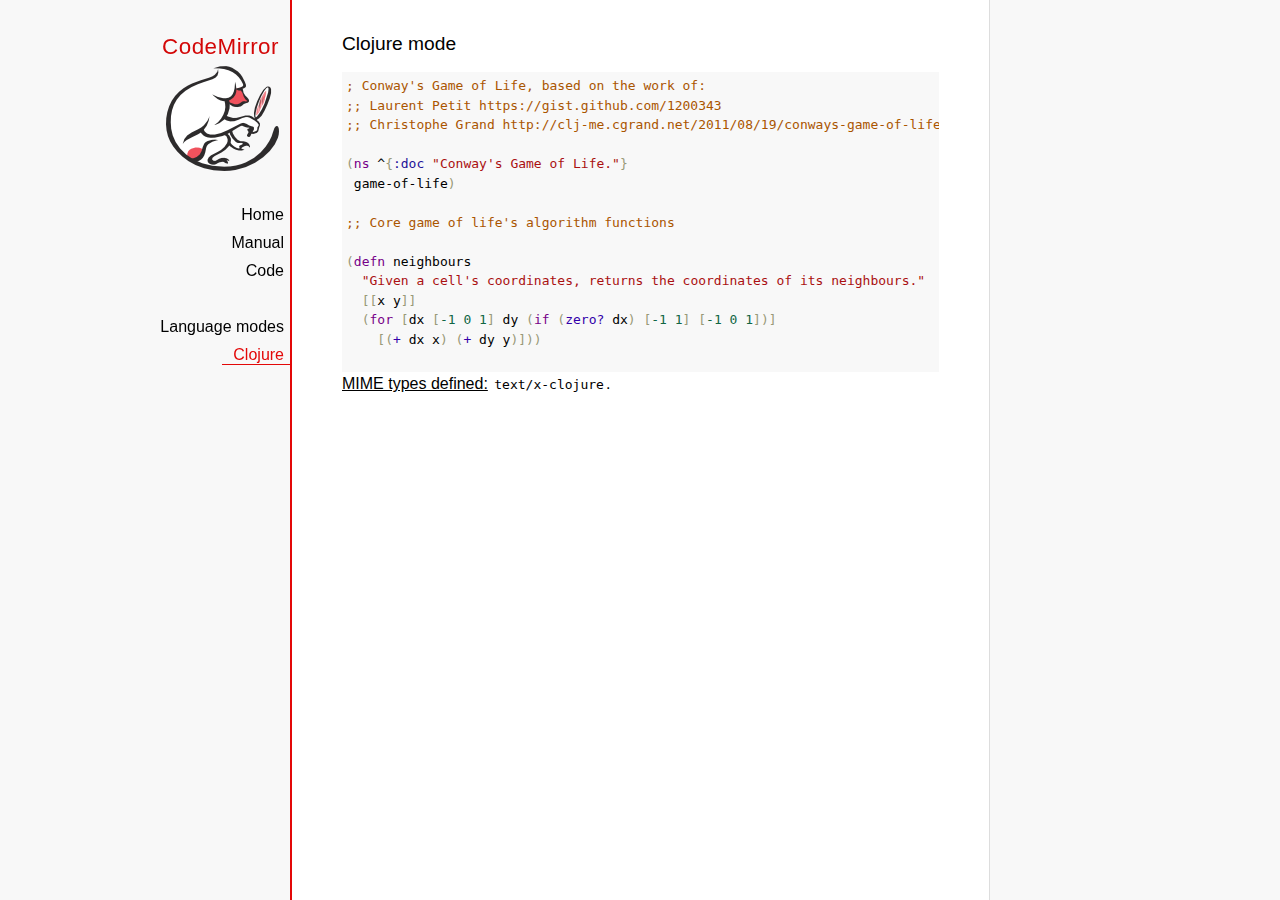
<file: StageJS/Classes/plugin/codemirror/mode/clojure/index.html>
<!doctype html>

<title>CodeMirror: Clojure mode</title>
<meta charset="utf-8"/>
<link rel=stylesheet href="../../doc/docs.css">

<link rel="stylesheet" href="../../lib/codemirror.css">
<script src="../../lib/codemirror.js"></script>
<script src="clojure.js"></script>
<style>.CodeMirror {background: #f8f8f8;}</style>
<div id=nav>
  <a href="http://codemirror.net"><h1>CodeMirror</h1><img id=logo src="../../doc/logo.png"></a>

  <ul>
    <li><a href="../../index.html">Home</a>
    <li><a href="../../doc/manual.html">Manual</a>
    <li><a href="https://github.com/codemirror/codemirror">Code</a>
  </ul>
  <ul>
    <li><a href="../index.html">Language modes</a>
    <li><a class=active href="#">Clojure</a>
  </ul>
</div>

<article>
<h2>Clojure mode</h2>
<form><textarea id="code" name="code">
; Conway's Game of Life, based on the work of:
;; Laurent Petit https://gist.github.com/1200343
;; Christophe Grand http://clj-me.cgrand.net/2011/08/19/conways-game-of-life

(ns ^{:doc "Conway's Game of Life."}
 game-of-life)

;; Core game of life's algorithm functions

(defn neighbours
  "Given a cell's coordinates, returns the coordinates of its neighbours."
  [[x y]]
  (for [dx [-1 0 1] dy (if (zero? dx) [-1 1] [-1 0 1])]
    [(+ dx x) (+ dy y)]))

(defn step
  "Given a set of living cells, computes the new set of living cells."
  [cells]
  (set (for [[cell n] (frequencies (mapcat neighbours cells))
             :when (or (= n 3) (and (= n 2) (cells cell)))]
         cell)))

;; Utility methods for displaying game on a text terminal

(defn print-board
  "Prints a board on *out*, representing a step in the game."
  [board w h]
  (doseq [x (range (inc w)) y (range (inc h))]
    (if (= y 0) (print "\n"))
    (print (if (board [x y]) "[X]" " . "))))

(defn display-grids
  "Prints a squence of boards on *out*, representing several steps."
  [grids w h]
  (doseq [board grids]
    (print-board board w h)
    (print "\n")))

;; Launches an example board

(def
  ^{:doc "board represents the initial set of living cells"}
   board #{[2 1] [2 2] [2 3]})

(display-grids (take 3 (iterate step board)) 5 5)

;; Let's play with characters
(println \1 \a \# \\
         \" \( \newline
         \} \" \space
         \tab \return \backspace
         \u1000 \uAaAa \u9F9F)

;; Let's play with numbers
(+ 1 -1 1/2 -1/2 -0.5 0.5)

</textarea></form>
    <script>
      var editor = CodeMirror.fromTextArea(document.getElementById("code"), {});
    </script>

    <p><strong>MIME types defined:</strong> <code>text/x-clojure</code>.</p>

  </article>
</file>
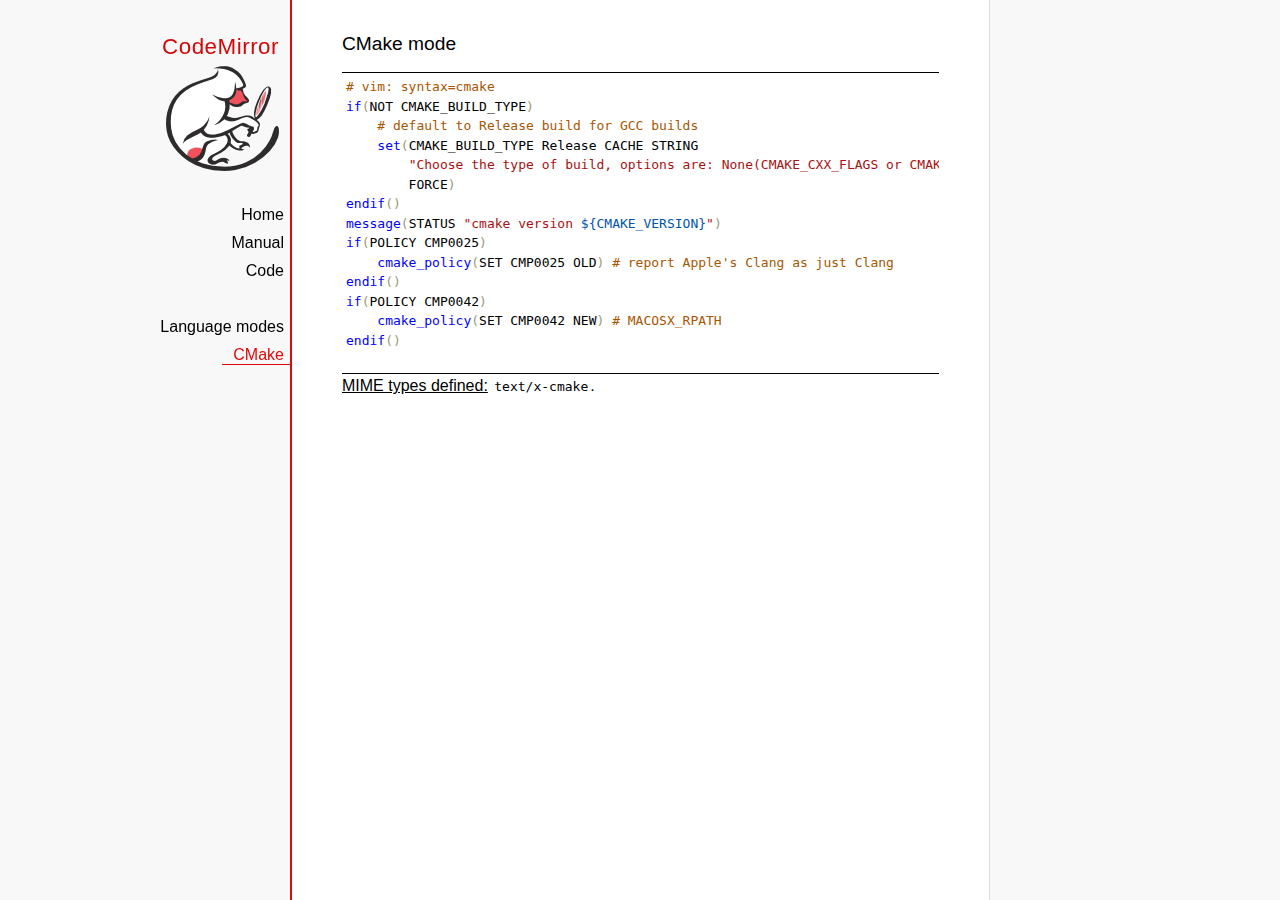
<file: StageJS/Classes/plugin/codemirror/mode/cmake/index.html>
<!doctype html>

<title>CodeMirror: CMake mode</title>
<meta charset="utf-8"/>
<link rel=stylesheet href="../../doc/docs.css">

<link rel="stylesheet" href="../../lib/codemirror.css">
<script src="../../lib/codemirror.js"></script>
<script src="../../addon/edit/matchbrackets.js"></script>
<script src="cmake.js"></script>
<style>
      .CodeMirror {border-top: 1px solid black; border-bottom: 1px solid black;}
      .cm-s-default span.cm-arrow { color: red; }
    </style>
<div id=nav>
  <a href="http://codemirror.net"><h1>CodeMirror</h1><img id=logo src="../../doc/logo.png"></a>

  <ul>
    <li><a href="../../index.html">Home</a>
    <li><a href="../../doc/manual.html">Manual</a>
    <li><a href="https://github.com/codemirror/codemirror">Code</a>
  </ul>
  <ul>
    <li><a href="../index.html">Language modes</a>
    <li><a class=active href="#">CMake</a>
  </ul>
</div>

<article>
<h2>CMake mode</h2>
<form><textarea id="code" name="code">
# vim: syntax=cmake
if(NOT CMAKE_BUILD_TYPE)
    # default to Release build for GCC builds
    set(CMAKE_BUILD_TYPE Release CACHE STRING
        "Choose the type of build, options are: None(CMAKE_CXX_FLAGS or CMAKE_C_FLAGS used) Debug Release RelWithDebInfo MinSizeRel."
        FORCE)
endif()
message(STATUS "cmake version ${CMAKE_VERSION}")
if(POLICY CMP0025)
    cmake_policy(SET CMP0025 OLD) # report Apple's Clang as just Clang
endif()
if(POLICY CMP0042)
    cmake_policy(SET CMP0042 NEW) # MACOSX_RPATH
endif()

project (x265)
cmake_minimum_required (VERSION 2.8.8) # OBJECT libraries require 2.8.8
include(CheckIncludeFiles)
include(CheckFunctionExists)
include(CheckSymbolExists)
include(CheckCXXCompilerFlag)

# X265_BUILD must be incremented each time the public API is changed
set(X265_BUILD 48)
configure_file("${PROJECT_SOURCE_DIR}/x265.def.in"
               "${PROJECT_BINARY_DIR}/x265.def")
configure_file("${PROJECT_SOURCE_DIR}/x265_config.h.in"
               "${PROJECT_BINARY_DIR}/x265_config.h")

SET(CMAKE_MODULE_PATH "${PROJECT_SOURCE_DIR}/cmake" "${CMAKE_MODULE_PATH}")

# System architecture detection
string(TOLOWER "${CMAKE_SYSTEM_PROCESSOR}" SYSPROC)
set(X86_ALIASES x86 i386 i686 x86_64 amd64)
list(FIND X86_ALIASES "${SYSPROC}" X86MATCH)
if("${SYSPROC}" STREQUAL "" OR X86MATCH GREATER "-1")
    message(STATUS "Detected x86 target processor")
    set(X86 1)
    add_definitions(-DX265_ARCH_X86=1)
    if("${CMAKE_SIZEOF_VOID_P}" MATCHES 8)
        set(X64 1)
        add_definitions(-DX86_64=1)
    endif()
elseif(${SYSPROC} STREQUAL "armv6l")
    message(STATUS "Detected ARM target processor")
    set(ARM 1)
    add_definitions(-DX265_ARCH_ARM=1 -DHAVE_ARMV6=1)
else()
    message(STATUS "CMAKE_SYSTEM_PROCESSOR value `${CMAKE_SYSTEM_PROCESSOR}` is unknown")
    message(STATUS "Please add this value near ${CMAKE_CURRENT_LIST_FILE}:${CMAKE_CURRENT_LIST_LINE}")
endif()

if(UNIX)
    list(APPEND PLATFORM_LIBS pthread)
    find_library(LIBRT rt)
    if(LIBRT)
        list(APPEND PLATFORM_LIBS rt)
    endif()
    find_package(Numa)
    if(NUMA_FOUND)
        list(APPEND CMAKE_REQUIRED_LIBRARIES ${NUMA_LIBRARY})
        check_symbol_exists(numa_node_of_cpu numa.h NUMA_V2)
        if(NUMA_V2)
            add_definitions(-DHAVE_LIBNUMA)
            message(STATUS "libnuma found, building with support for NUMA nodes")
            list(APPEND PLATFORM_LIBS ${NUMA_LIBRARY})
            link_directories(${NUMA_LIBRARY_DIR})
            include_directories(${NUMA_INCLUDE_DIR})
        endif()
    endif()
    mark_as_advanced(LIBRT NUMA_FOUND)
endif(UNIX)

if(X64 AND NOT WIN32)
    option(ENABLE_PIC "Enable Position Independent Code" ON)
else()
    option(ENABLE_PIC "Enable Position Independent Code" OFF)
endif(X64 AND NOT WIN32)

# Compiler detection
if(CMAKE_GENERATOR STREQUAL "Xcode")
  set(XCODE 1)
endif()
if (APPLE)
  add_definitions(-DMACOS)
endif()
</textarea></form>
    <script>
      var editor = CodeMirror.fromTextArea(document.getElementById("code"), {
        mode: "text/x-cmake",
        matchBrackets: true,
        indentUnit: 4
      });
    </script>

    <p><strong>MIME types defined:</strong> <code>text/x-cmake</code>.</p>

  </article>
</file>
<file: StageJS/Classes/plugin/codemirror/doc/docs.css>
@font-face {
  font-family: 'Source Sans Pro';
  font-style: normal;
  font-weight: 400;
  src: local('Source Sans Pro'), local('SourceSansPro-Regular'), url(//themes.googleusercontent.com/static/fonts/sourcesanspro/v5/ODelI1aHBYDBqgeIAH2zlBM0YzuT7MdOe03otPbuUS0.woff) format('woff');
}

body, html { margin: 0; padding: 0; height: 100%; }
section, article { display: block; padding: 0; }

body {
  background: #f8f8f8;
  font-family: 'Source Sans Pro', Helvetica, Arial, sans-serif;
  line-height: 1.5;
}

p { margin-top: 0; }

h2, h3, h1 {
  font-weight: normal;
  margin-bottom: .7em;
}
h1 { font-size: 140%; }
h2 { font-size: 120%; }
h3 { font-size: 110%; }
article > h2:first-child, section:first-child > h2 { margin-top: 0; }

#nav h1 {
  margin-right: 12px;
  margin-top: 0;
  margin-bottom: 2px;
  color: #d30707;
  letter-spacing: .5px;
}

a, a:visited, a:link, .quasilink {
  color: #A21313;
  text-decoration: none;
}

em {
  padding-right: 2px;
}

.quasilink {
  cursor: pointer;
}

article {
  max-width: 700px;
  margin: 0 0 0 160px;
  border-left: 2px solid #E30808;
  border-right: 1px solid #ddd;
  padding: 30px 50px 100px 50px;
  background: white;
  z-index: 2;
  position: relative;
  min-height: 100%;
  box-sizing: border-box;
  -moz-box-sizing: border-box;
}

#nav {
  position: fixed;
  padding-top: 30px;
  max-height: 100%;
  box-sizing: -moz-border-box;
  box-sizing: border-box;
  overflow-y: auto;
  left: 0; right: none;
  width: 160px;
  text-align: right;
  z-index: 1;
}

@media screen and (min-width: 1000px) {
  article {
    margin: 0 auto;
  }
  #nav {
    right: 50%;
    width: auto;
    border-right: 349px solid transparent;
  }
}

#nav ul {
  display: block;
  margin: 0; padding: 0;
  margin-bottom: 32px;
}

#nav li {
  display: block;
  margin-bottom: 4px;
}

#nav li ul {
  font-size: 80%;
  margin-bottom: 0;
  display: none;
}

#nav li.active ul {
  display: block;
}

#nav li li a {
  padding-right: 20px;
  display: inline-block;
}

#nav ul a {
  color: black;
  padding: 0 7px 1px 11px;
}

#nav ul a.active, #nav ul a:hover {
  border-bottom: 1px solid #E30808;
  margin-bottom: -1px;
  color: #E30808;
}

#logo {
  border: 0;
  margin-right: 12px;
  margin-bottom: 25px;
}

section {
  border-top: 1px solid #E30808;
  margin: 1.5em 0;
}

section.first {
  border: none;
  margin-top: 0;
}

#demo {
  position: relative;
}

#demolist {
  position: absolute;
  right: 5px;
  top: 5px;
  z-index: 25;
}

.yinyang {
  position: absolute;
  top: -10px;
  left: 0; right: 0;
  margin: auto;
  display: block;
  height: 120px;
}

.actions {
  margin: 1em 0 0;
  min-height: 100px;
  position: relative;
}

.actionspicture {
  pointer-events: none;
  position: absolute;
  height: 100px;
  top: 0; left: 0; right: 0;
}

.actionlink {
  pointer-events: auto;
  font-family: arial;
  font-size: 80%;
  font-weight: bold;
  position: absolute;
  top: 0; bottom: 0;
  line-height: 1;
  height: 1em;
  margin: auto;
}

.actionlink.download {
  color: white;
  right: 50%;
  margin-right: 13px;
  text-shadow: -1px 1px 3px #b00, -1px -1px 3px #b00, 1px 0px 3px #b00;
}

.actionlink.fund {
  color: #b00;
  left: 50%;
  margin-left: 15px;
}

.actionlink:hover {
  text-decoration: underline;
}

.actionlink a {
  color: inherit;
}

.actionsleft {
  float: left;
}

.actionsright {
  float: right;
  text-align: right;
}

@media screen and (max-width: 800px) {
  .actions {
    padding-top: 120px;
  }
  .actionsleft, .actionsright {
    float: none;
    text-align: left;
    margin-bottom: 1em;
  }
}

th {
  text-decoration: underline;
  font-weight: normal;
  text-align: left;
}

#features ul {
  list-style: none;
  margin: 0 0 1em;
  padding: 0 0 0 1.2em;
}

#features li:before {
  content: "-";
  width: 1em;
  display: inline-block;
  padding: 0;
  margin: 0;
  margin-left: -1em;
}

.rel {
  margin-bottom: 0;
}
.rel-note {
  margin-top: 0;
  color: #555;
}

pre {
  padding-left: 15px;
  border-left: 2px solid #ddd;
}

code {
  padding: 0 2px;
}

strong {
  text-decoration: underline;
  font-weight: normal;
}

.field {
  border: 1px solid #A21313;
}
</file>
<file: StageJS/Classes/plugin/codemirror/lib/codemirror.css>
/* BASICS */

.CodeMirror {
  /* Set height, width, borders, and global font properties here */
  font-family: monospace;
  height: 300px;
  color: black;
  direction: ltr;
}

/* PADDING */

.CodeMirror-lines {
  padding: 4px 0; /* Vertical padding around content */
}
.CodeMirror pre {
  padding: 0 4px; /* Horizontal padding of content */
}

.CodeMirror-scrollbar-filler, .CodeMirror-gutter-filler {
  background-color: white; /* The little square between H and V scrollbars */
}

/* GUTTER */

.CodeMirror-gutters {
  border-right: 1px solid #ddd;
  background-color: #f7f7f7;
  white-space: nowrap;
}
.CodeMirror-linenumbers {}
.CodeMirror-linenumber {
  padding: 0 3px 0 5px;
  min-width: 20px;
  text-align: right;
  color: #999;
  white-space: nowrap;
}

.CodeMirror-guttermarker { color: black; }
.CodeMirror-guttermarker-subtle { color: #999; }

/* CURSOR */

.CodeMirror-cursor {
  border-left: 1px solid black;
  border-right: none;
  width: 0;
}
/* Shown when moving in bi-directional text */
.CodeMirror div.CodeMirror-secondarycursor {
  border-left: 1px solid silver;
}
.cm-fat-cursor .CodeMirror-cursor {
  width: auto;
  border: 0 !important;
  background: #7e7;
}
.cm-fat-cursor div.CodeMirror-cursors {
  z-index: 1;
}
.cm-fat-cursor-mark {
  background-color: rgba(20, 255, 20, 0.5);
  -webkit-animation: blink 1.06s steps(1) infinite;
  -moz-animation: blink 1.06s steps(1) infinite;
  animation: blink 1.06s steps(1) infinite;
}
.cm-animate-fat-cursor {
  width: auto;
  border: 0;
  -webkit-animation: blink 1.06s steps(1) infinite;
  -moz-animation: blink 1.06s steps(1) infinite;
  animation: blink 1.06s steps(1) infinite;
  background-color: #7e7;
}
@-moz-keyframes blink {
  0% {}
  50% { background-color: transparent; }
  100% {}
}
@-webkit-keyframes blink {
  0% {}
  50% { background-color: transparent; }
  100% {}
}
@keyframes blink {
  0% {}
  50% { background-color: transparent; }
  100% {}
}

/* Can style cursor different in overwrite (non-insert) mode */
.CodeMirror-overwrite .CodeMirror-cursor {}

.cm-tab { display: inline-block; text-decoration: inherit; }

.CodeMirror-rulers {
  position: absolute;
  left: 0; right: 0; top: -50px; bottom: -20px;
  overflow: hidden;
}
.CodeMirror-ruler {
  border-left: 1px solid #ccc;
  top: 0; bottom: 0;
  position: absolute;
}

/* DEFAULT THEME */

.cm-s-default .cm-header {color: blue;}
.cm-s-default .cm-quote {color: #090;}
.cm-negative {color: #d44;}
.cm-positive {color: #292;}
.cm-header, .cm-strong {font-weight: bold;}
.cm-em {font-style: italic;}
.cm-link {text-decoration: underline;}
.cm-strikethrough {text-decoration: line-through;}

.cm-s-default .cm-keyword {color: #708;}
.cm-s-default .cm-atom {color: #219;}
.cm-s-default .cm-number {color: #164;}
.cm-s-default .cm-def {color: #00f;}
.cm-s-default .cm-variable,
.cm-s-default .cm-punctuation,
.cm-s-default .cm-property,
.cm-s-default .cm-operator {}
.cm-s-default .cm-variable-2 {color: #05a;}
.cm-s-default .cm-variable-3, .cm-s-default .cm-type {color: #085;}
.cm-s-default .cm-comment {color: #a50;}
.cm-s-default .cm-string {color: #a11;}
.cm-s-default .cm-string-2 {color: #f50;}
.cm-s-default .cm-meta {color: #555;}
.cm-s-default .cm-qualifier {color: #555;}
.cm-s-default .cm-builtin {color: #30a;}
.cm-s-default .cm-bracket {color: #997;}
.cm-s-default .cm-tag {color: #170;}
.cm-s-default .cm-attribute {color: #00c;}
.cm-s-default .cm-hr {color: #999;}
.cm-s-default .cm-link {color: #00c;}

.cm-s-default .cm-error {color: #f00;}
.cm-invalidchar {color: #f00;}

.CodeMirror-composing { border-bottom: 2px solid; }

/* Default styles for common addons */

div.CodeMirror span.CodeMirror-matchingbracket {color: #0b0;}
div.CodeMirror span.CodeMirror-nonmatchingbracket {color: #a22;}
.CodeMirror-matchingtag { background: rgba(255, 150, 0, .3); }
.CodeMirror-activeline-background {background: #e8f2ff;}

/* STOP */

/* The rest of this file contains styles related to the mechanics of
   the editor. You probably shouldn't touch them. */

.CodeMirror {
  position: relative;
  overflow: hidden;
  background: white;
}

.CodeMirror-scroll {
  overflow: scroll !important; /* Things will break if this is overridden */
  /* 30px is the magic margin used to hide the element's real scrollbars */
  /* See overflow: hidden in .CodeMirror */
  margin-bottom: -30px; margin-right: -30px;
  padding-bottom: 30px;
  height: 100%;
  outline: none; /* Prevent dragging from highlighting the element */
  position: relative;
}
.CodeMirror-sizer {
  position: relative;
  border-right: 30px solid transparent;
}

/* The fake, visible scrollbars. Used to force redraw during scrolling
   before actual scrolling happens, thus preventing shaking and
   flickering artifacts. */
.CodeMirror-vscrollbar, .CodeMirror-hscrollbar, .CodeMirror-scrollbar-filler, .CodeMirror-gutter-filler {
  position: absolute;
  z-index: 6;
  display: none;
}
.CodeMirror-vscrollbar {
  right: 0; top: 0;
  overflow-x: hidden;
  overflow-y: scroll;
}
.CodeMirror-hscrollbar {
  bottom: 0; left: 0;
  overflow-y: hidden;
  overflow-x: scroll;
}
.CodeMirror-scrollbar-filler {
  right: 0; bottom: 0;
}
.CodeMirror-gutter-filler {
  left: 0; bottom: 0;
}

.CodeMirror-gutters {
  position: absolute; left: 0; top: 0;
  min-height: 100%;
  z-index: 3;
}
.CodeMirror-gutter {
  white-space: normal;
  height: 100%;
  display: inline-block;
  vertical-align: top;
  margin-bottom: -30px;
}
.CodeMirror-gutter-wrapper {
  position: absolute;
  z-index: 4;
  background: none !important;
  border: none !important;
}
.CodeMirror-gutter-background {
  position: absolute;
  top: 0; bottom: 0;
  z-index: 4;
}
.CodeMirror-gutter-elt {
  position: absolute;
  cursor: default;
  z-index: 4;
}
.CodeMirror-gutter-wrapper ::selection { background-color: transparent }
.CodeMirror-gutter-wrapper ::-moz-selection { background-color: transparent }

.CodeMirror-lines {
  cursor: text;
  min-height: 1px; /* prevents collapsing before first draw */
}
.CodeMirror pre {
  /* Reset some styles that the rest of the page might have set */
  -moz-border-radius: 0; -webkit-border-radius: 0; border-radius: 0;
  border-width: 0;
  background: transparent;
  font-family: inherit;
  font-size: inherit;
  margin: 0;
  white-space: pre;
  word-wrap: normal;
  line-height: inherit;
  color: inherit;
  z-index: 2;
  position: relative;
  overflow: visible;
  -webkit-tap-highlight-color: transparent;
  -webkit-font-variant-ligatures: contextual;
  font-variant-ligatures: contextual;
}
.CodeMirror-wrap pre {
  word-wrap: break-word;
  white-space: pre-wrap;
  word-break: normal;
}

.CodeMirror-linebackground {
  position: absolute;
  left: 0; right: 0; top: 0; bottom: 0;
  z-index: 0;
}

.CodeMirror-linewidget {
  position: relative;
  z-index: 2;
  padding: 0.1px; /* Force widget margins to stay inside of the container */
}

.CodeMirror-widget {}

.CodeMirror-rtl pre { direction: rtl; }

.CodeMirror-code {
  outline: none;
}

/* Force content-box sizing for the elements where we expect it */
.CodeMirror-scroll,
.CodeMirror-sizer,
.CodeMirror-gutter,
.CodeMirror-gutters,
.CodeMirror-linenumber {
  -moz-box-sizing: content-box;
  box-sizing: content-box;
}

.CodeMirror-measure {
  position: absolute;
  width: 100%;
  height: 0;
  overflow: hidden;
  visibility: hidden;
}

.CodeMirror-cursor {
  position: absolute;
  pointer-events: none;
}
.CodeMirror-measure pre { position: static; }

div.CodeMirror-cursors {
  visibility: hidden;
  position: relative;
  z-index: 3;
}
div.CodeMirror-dragcursors {
  visibility: visible;
}

.CodeMirror-focused div.CodeMirror-cursors {
  visibility: visible;
}

.CodeMirror-selected { background: #d9d9d9; }
.CodeMirror-focused .CodeMirror-selected { background: #d7d4f0; }
.CodeMirror-crosshair { cursor: crosshair; }
.CodeMirror-line::selection, .CodeMirror-line > span::selection, .CodeMirror-line > span > span::selection { background: #d7d4f0; }
.CodeMirror-line::-moz-selection, .CodeMirror-line > span::-moz-selection, .CodeMirror-line > span > span::-moz-selection { background: #d7d4f0; }

.cm-searching {
  background-color: #ffa;
  background-color: rgba(255, 255, 0, .4);
}

/* Used to force a border model for a node */
.cm-force-border { padding-right: .1px; }

@media print {
  /* Hide the cursor when printing */
  .CodeMirror div.CodeMirror-cursors {
    visibility: hidden;
  }
}

/* See issue #2901 */
.cm-tab-wrap-hack:after { content: ''; }

/* Help users use markselection to safely style text background */
span.CodeMirror-selectedtext { background: none; }
</file>
<file: StageJS/Classes/plugin/codemirror/test/mode_test.css>
.mt-output .mt-token {
  border: 1px solid #ddd;
  white-space: pre;
  font-family: "Consolas", monospace;
  text-align: center;
}

.mt-output .mt-style {
  font-size: x-small;
}

.mt-output .mt-state {
  font-size: x-small;
  vertical-align: top;
}

.mt-output .mt-state-row {
  display: none;
}

.mt-state-unhide .mt-output .mt-state-row {
  display: table-row;
}
</file>
<file: StageJS/Classes/plugin/codemirror/addon/hint/show-hint.css>
.CodeMirror-hints {
  position: absolute;
  z-index: 10;
  overflow: hidden;
  list-style: none;

  margin: 0;
  padding: 2px;

  -webkit-box-shadow: 2px 3px 5px rgba(0,0,0,.2);
  -moz-box-shadow: 2px 3px 5px rgba(0,0,0,.2);
  box-shadow: 2px 3px 5px rgba(0,0,0,.2);
  border-radius: 3px;
  border: 1px solid silver;

  background: white;
  font-size: 90%;
  font-family: monospace;

  max-height: 20em;
  overflow-y: auto;
}

.CodeMirror-hint {
  margin: 0;
  padding: 0 4px;
  border-radius: 2px;
  white-space: pre;
  color: black;
  cursor: pointer;
}

li.CodeMirror-hint-active {
  background: #08f;
  color: white;
}
</file>
